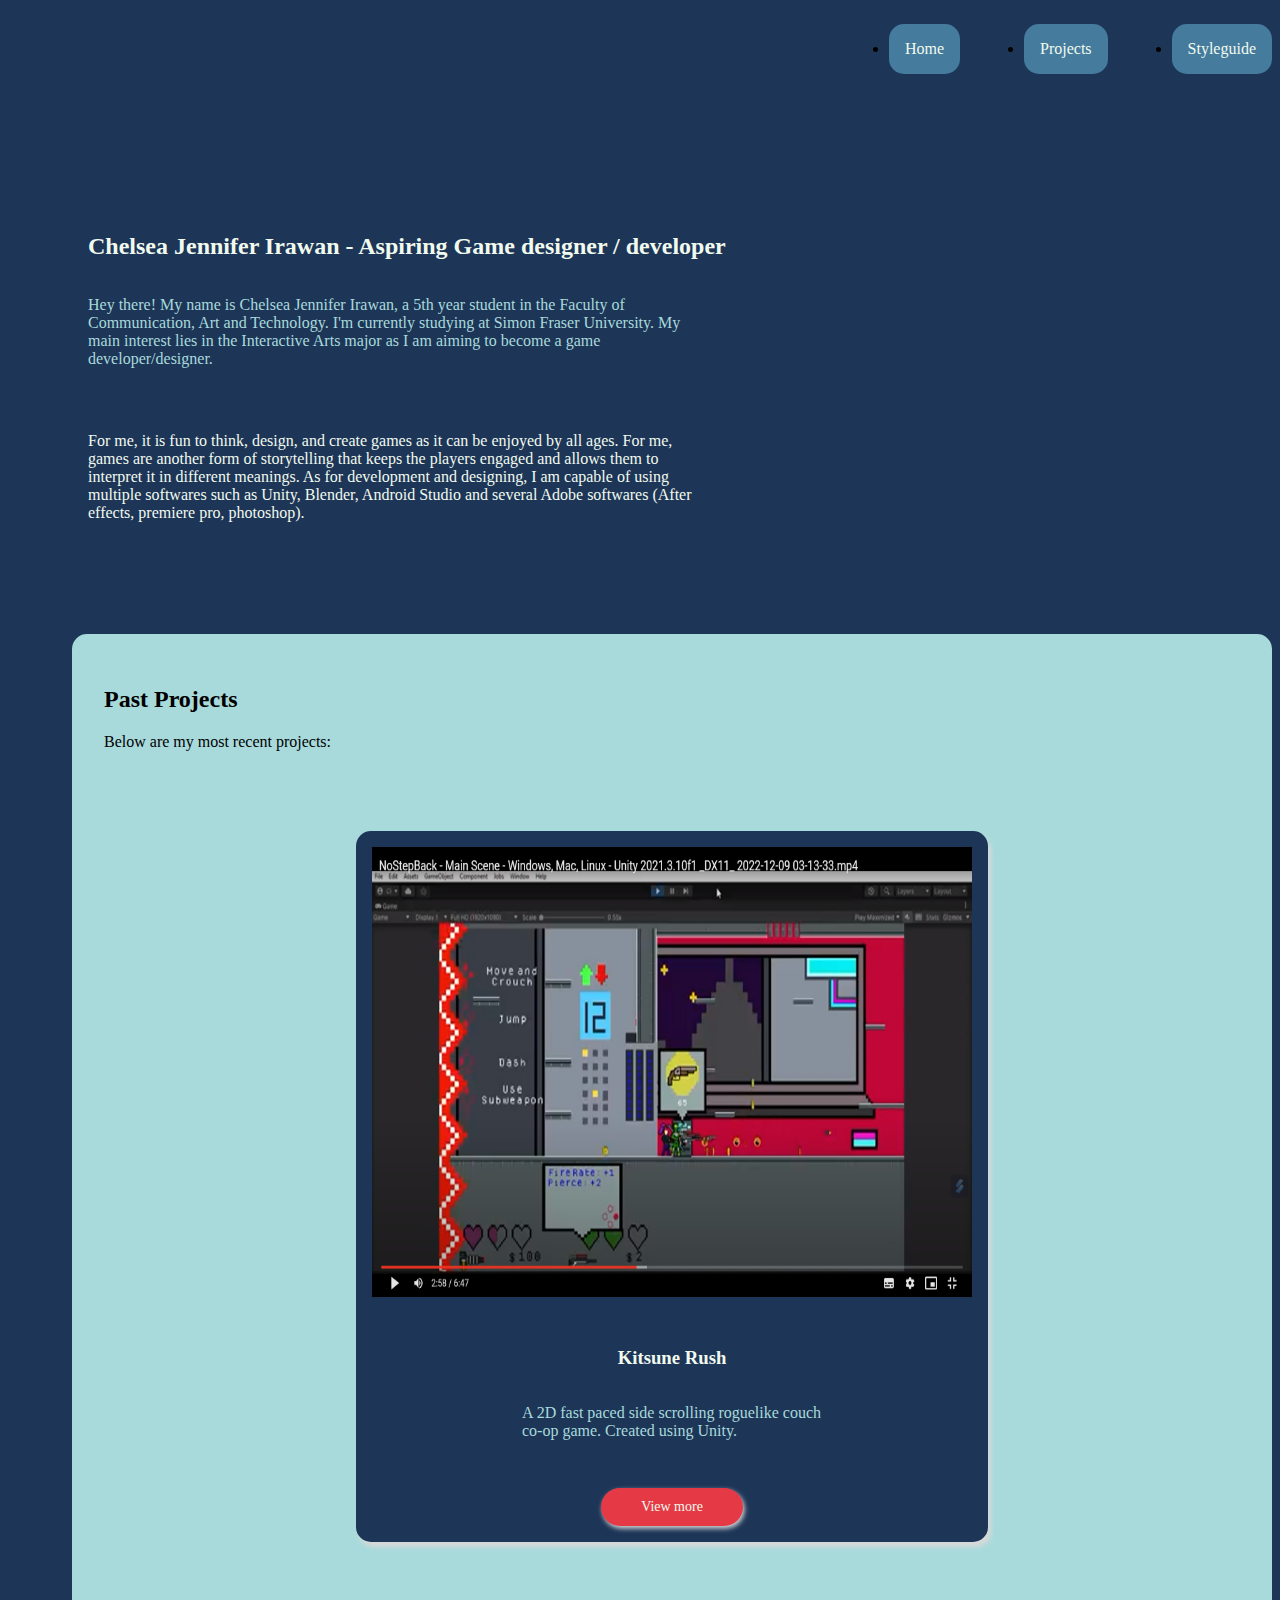
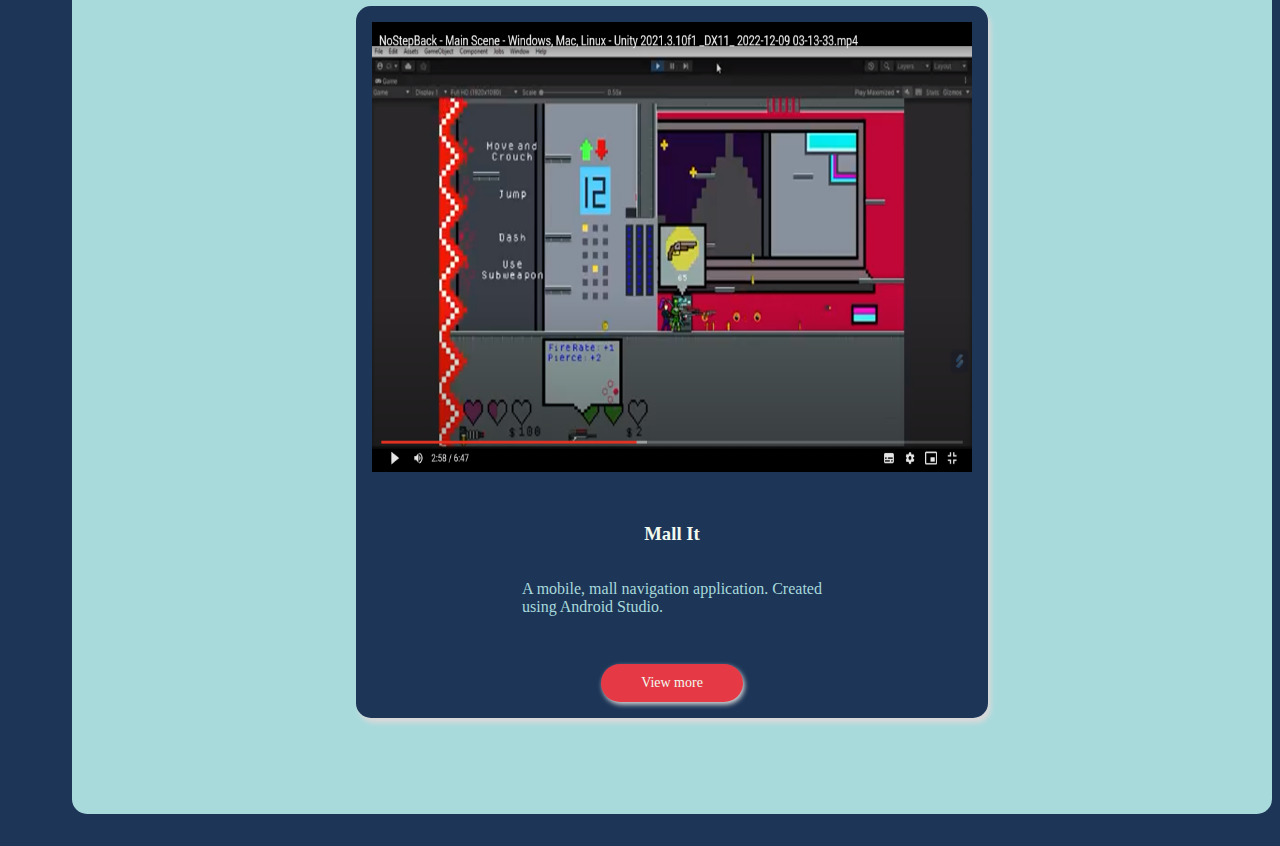
<file: index.html>
<!DOCTYPE html>
<html lang="en">
    <head>
        <meta charset="utf-8">
        <meta name="viewport" content="width=device-width, initial-scale=1">
        <title>Chelsea Jennifer Irawan</title>

        <link href="css/main.css" rel="stylesheet">
    </head>

    <body>
        <header>
            <!-- TODO: Create hamburger side scroll to the left -->
            <!-- TODO: Create a logo? for identity -->
            <!-- TODO: Finish nav when pages are built. -->
            <nav>
                <ul>
                    <li><a href="index.html">Home</a></li>
                    <li><a href="projects.html">Projects</a></li>
                    <li><a href="styleguide.html">Styleguide</a></li>
                </ul>
            </nav>
        </header>

        <div id="main-content-container">
            <h1></h1>
            <section class="element-padded">
                <h2 class="h2-bluetint">Chelsea Jennifer Irawan - Aspiring Game designer / developer</h2>
                <p class ="lightblue-paragraph">Hey there! My name is Chelsea Jennifer Irawan, a 5th year student in the Faculty of Communication, Art and Technology. I'm currently studying at Simon Fraser University. My main interest lies in the Interactive Arts major as I am aiming to become a game developer/designer. </p>
                <p class="h1-white">For me, it is fun to think, design, and create games as it can be enjoyed by all ages. For me, games are another form of storytelling that keeps the players engaged and allows them to interpret it in different meanings. As for development and designing, I am capable of using multiple softwares such as Unity, Blender, Android Studio and several Adobe softwares (After effects, premiere pro, photoshop).</p>
            </section>

            <div class="content-container-light-blue">
                <h2>Past Projects</h2>
                <p>Below are my most recent projects:</p>

                <div class="row-element-container">
                    <div class="thumbnail-container">
                        <img src="img/KitsuneRush_shop.png" alt = "image of a retro video game displaying a shop" width="600" height="450" >
                        <h3 class="h3-bluetint">Kitsune Rush</h3>
                        <p class="lightblue-paragraph">A 2D fast paced side scrolling roguelike couch co-op game. Created using Unity.</p>
                        <a class="btn" href="kitsune_rush.html">View more</a>
                    </div>

                    <div class="thumbnail-container">
                        <img src="img/KitsuneRush_shop.png" alt = "image of a retro video game displaying a shop" width="600" height="450" >
                        <h3 class="h3-bluetint">Mall It</h3>
                        <p class="lightblue-paragraph">A mobile, mall navigation application. Created using Android Studio.</p>
                        <a class="btn" href="mall_it.html">View more</a>
                    </div>
                </div>
            </div>
        </div>
    </body>
</file>
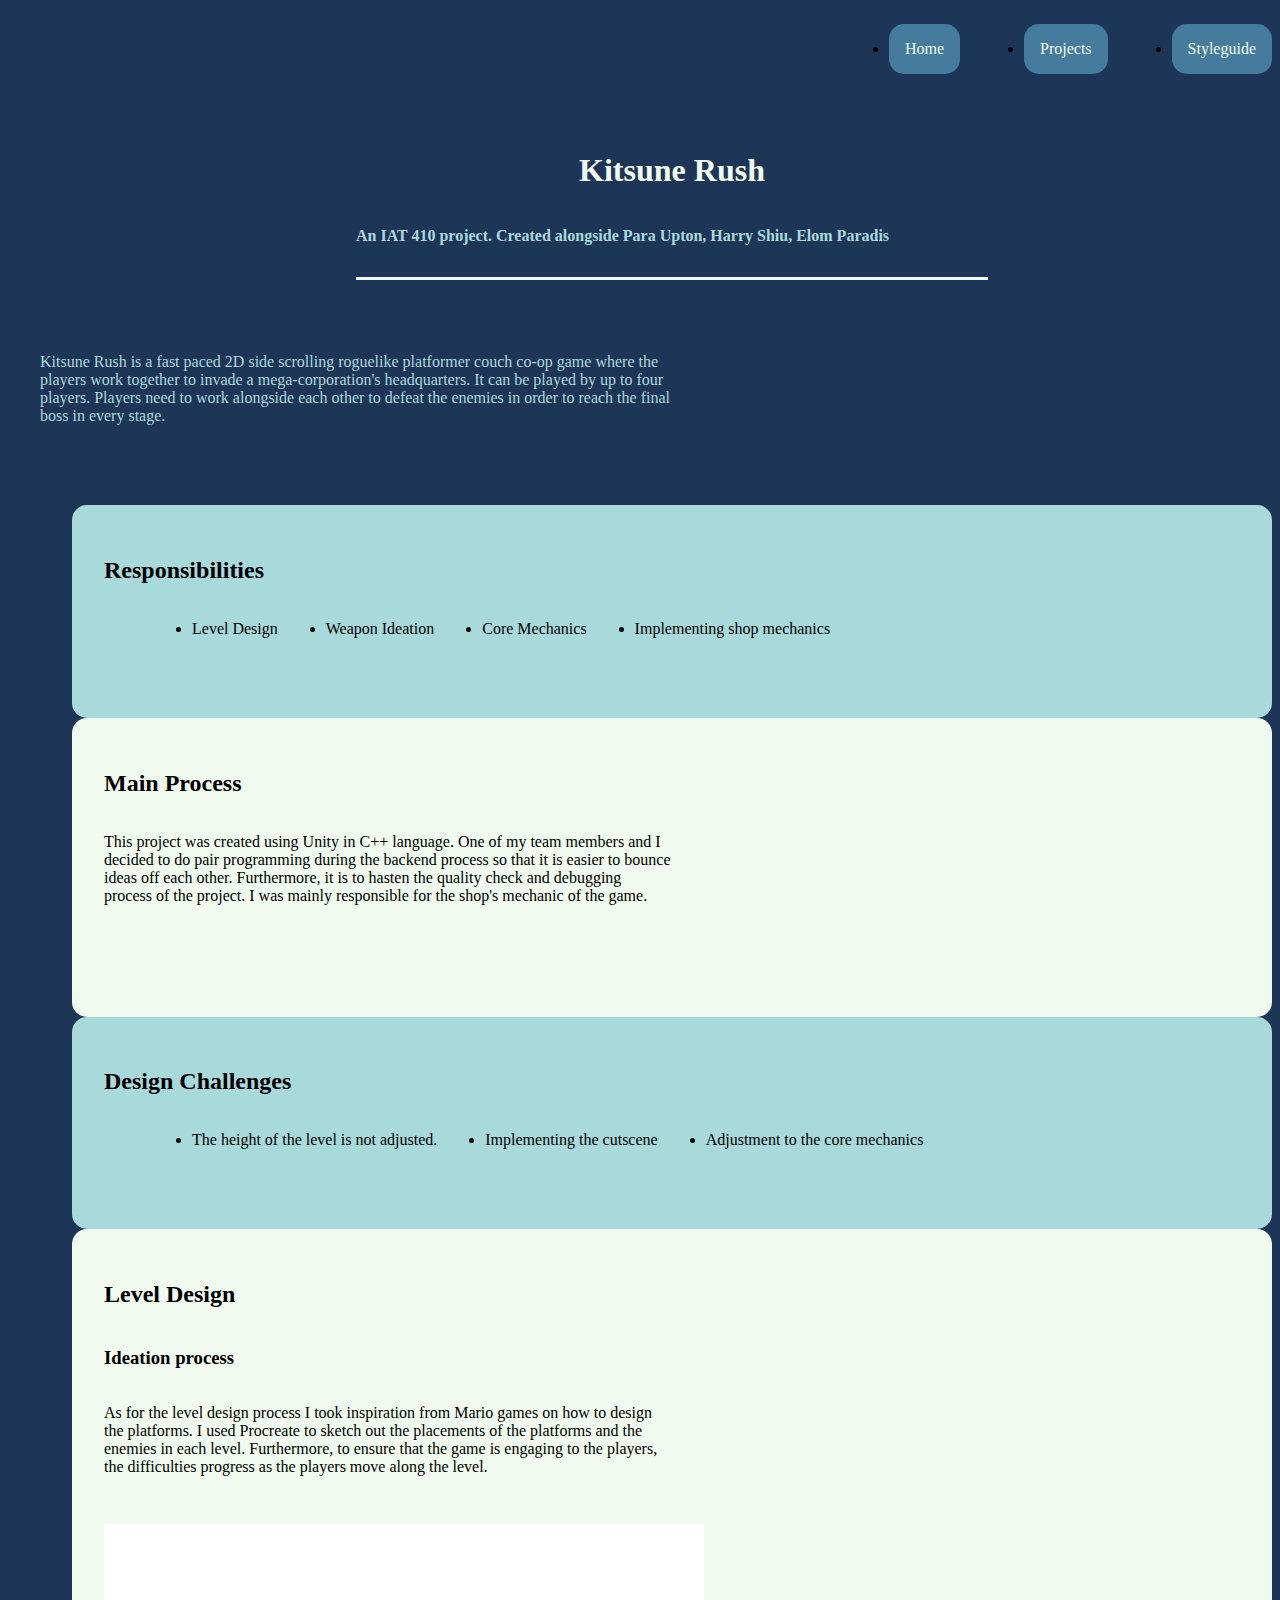
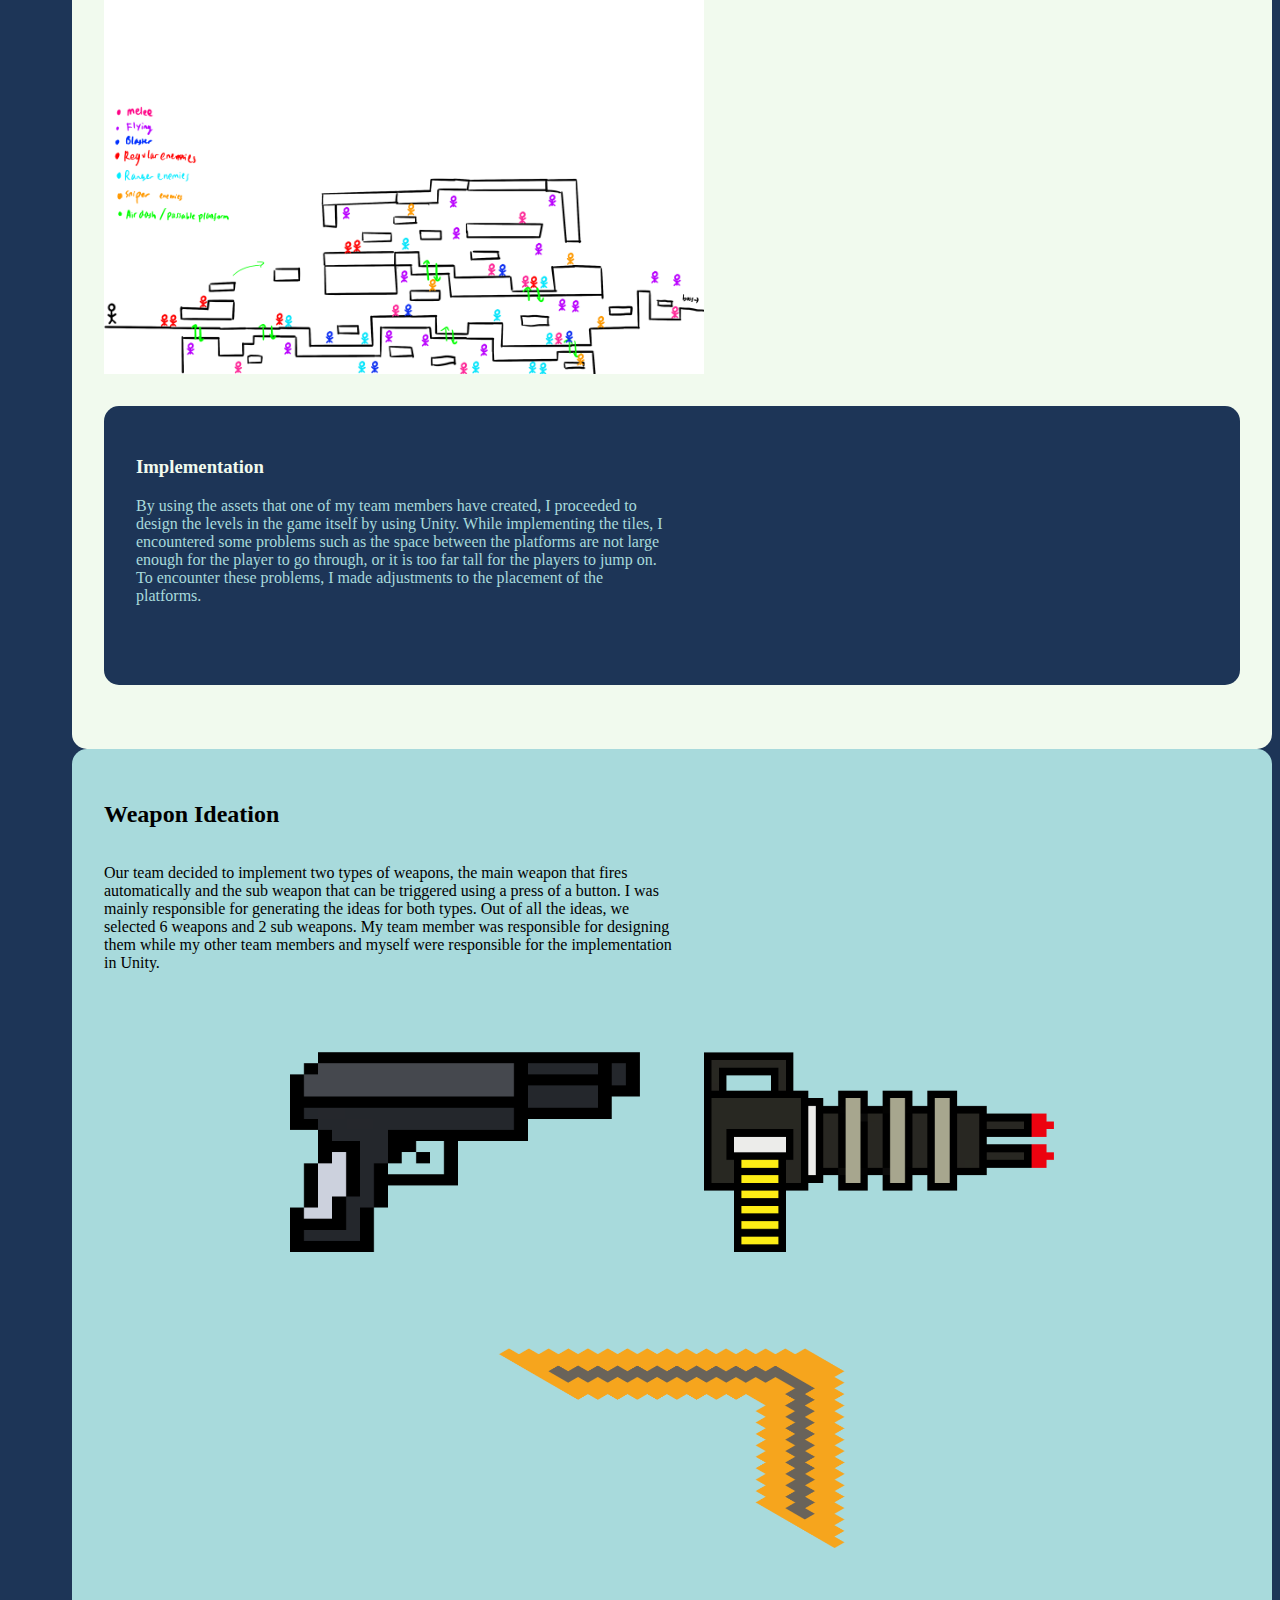
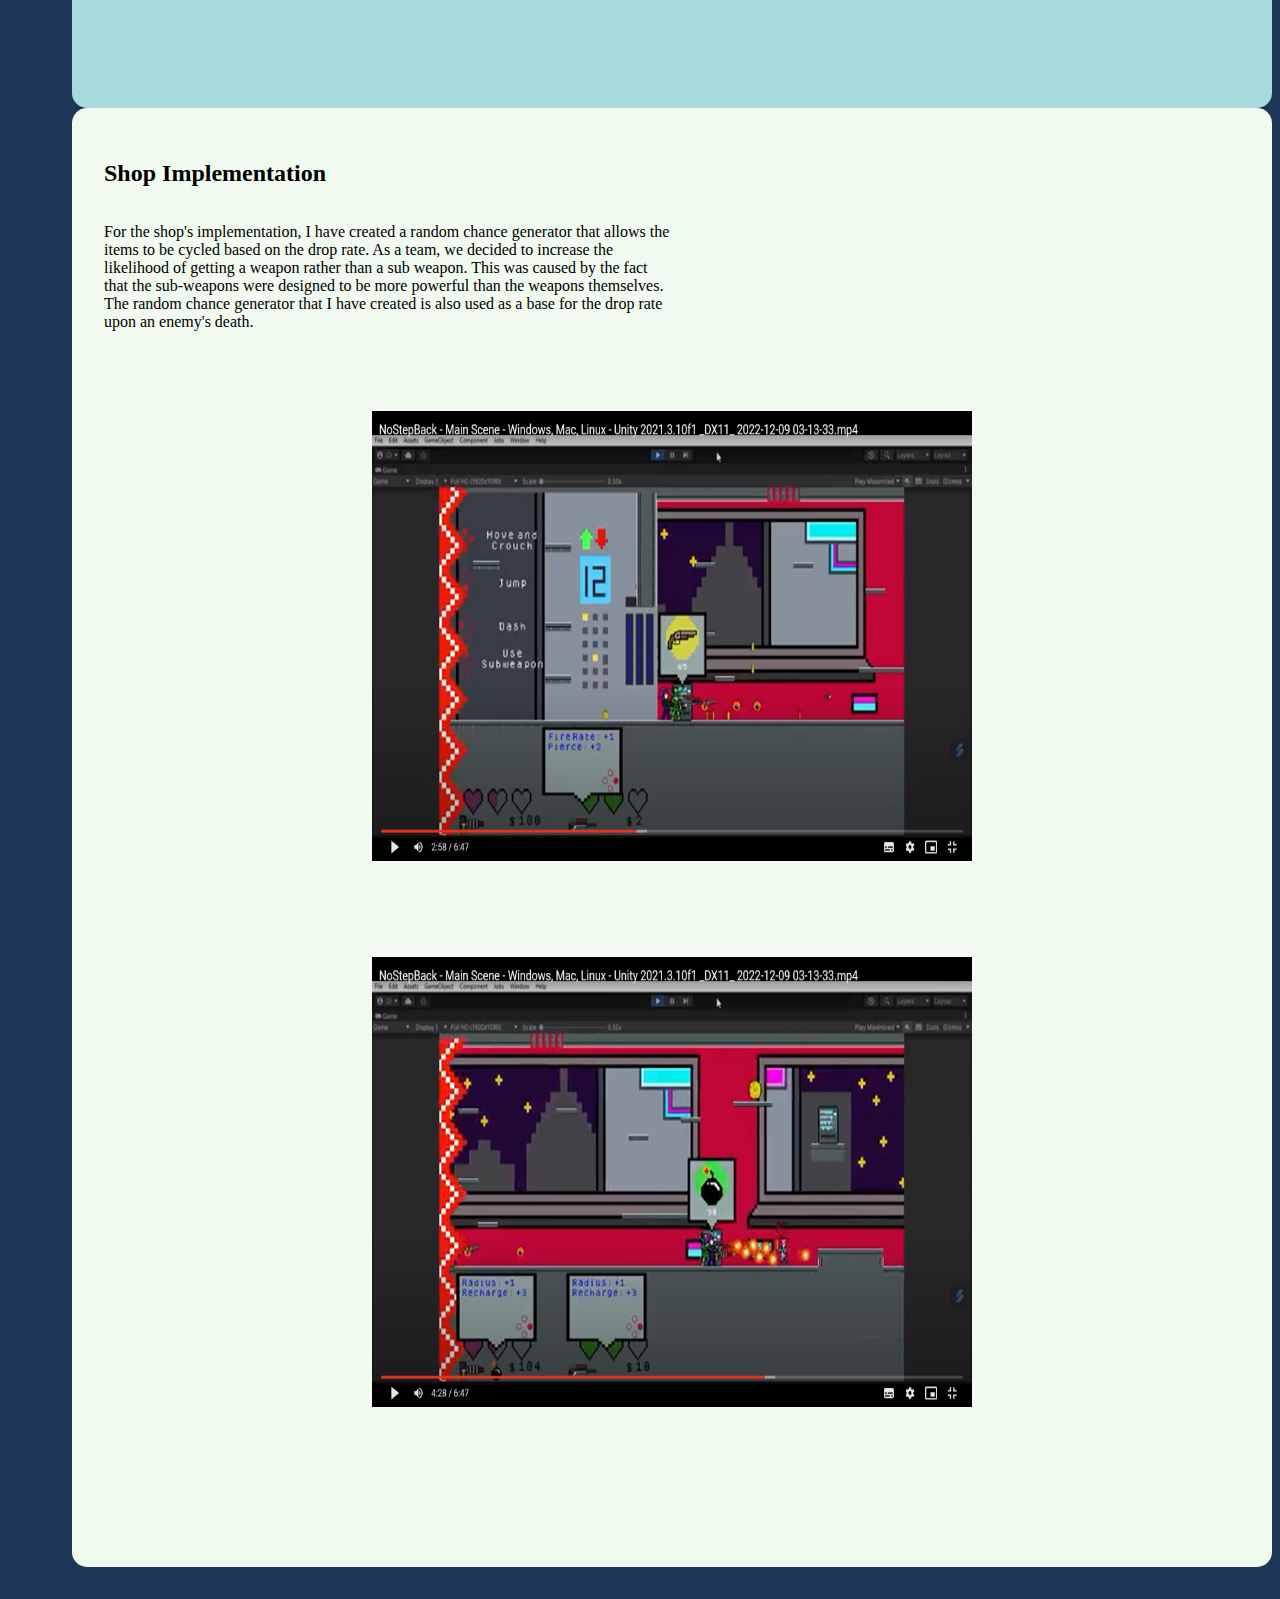
<file: kitsune_rush.html>
<!DOCTYPE html>
<html lang="en">
    <head>
        <meta charset="utf-8">
        <meta name="viewport" content="width=device-width, initial-scale=1">
        <title>Kitsune Rush</title>

        <link href="css/main.css" rel="stylesheet">
    </head>

    <body>
        <header>
            <!-- TODO: Create hamburger side scroll to the left -->
            <!-- TODO: Create a logo? for identity -->
            <!-- TODO: Finish nav when pages are built. -->
            <nav>
                <ul>
                    <li><a href="index.html">Home</a></li>
                    <li><a href="projects.html">Projects</a></li>
                    <li><a href="styleguide.html">Styleguide</a></li>
                </ul>
            </nav>
        </header>

        <div id="main-content-container">
            <div class="center-content">
                <h1 class="h1-white">Kitsune Rush</h1>
                <p class="strong-paragraph"> An IAT 410 project. Created alongside Para Upton, Harry Shiu, Elom Paradis</p>
            </div>

            <section class="element">
                <p class="lightblue-paragraph">Kitsune Rush is a fast paced 2D side scrolling roguelike platformer couch co-op game where the players work together to invade a mega-corporation's headquarters. It can be played by up to four players. Players need to work alongside each other to defeat the enemies in order to reach the final boss in every stage.</p>
            </section>

            <div class="content-container-light-blue">
                <section class="element">
                    <h2>Responsibilities</h2>
                    <div class="responsibilities-container">
                        <ul>
                            <li>Level Design</li>
                            <li>Weapon Ideation</li>
                            <li>Core Mechanics</li>
                            <li>Implementing shop mechanics</li>
                        </ul>
                    </div>
                </section>
            </div>

            <div class="content-container-light-white">
                <section class="element">
                    <h2>Main Process</h2>
                    <p>This project was created using Unity in C++ language. One of my team members and I decided to do pair programming during the backend process so that it is easier to bounce ideas off each other. Furthermore, it is to hasten the quality check and debugging process of the project. I was mainly responsible for the shop's mechanic of the game.</p>
                </section>
            </div>

            <div class="content-container-light-blue">
                <section class="element">
                    <h2>Design Challenges</h2>
                    <div class="responsibilities-container">
                        <ul>
                            <li>The height of the level is not adjusted.</li>
                            <li>Implementing the cutscene</li>
                            <li>Adjustment to the core mechanics</li>
                        </ul>
                    </div>
                </section>
            </div>

            <div class="content-container-light-white">
                <section class="element">
                    <h2>Level Design</h2>

                    <h3>Ideation process</h3>
                    <p>As for the level design process I took inspiration from Mario games on how to design the platforms. I used Procreate to sketch out the placements of the platforms and the enemies in each level. Furthermore, to ensure that the game is engaging to the players, the difficulties progress as the players move along the level.</p>

                    <img src="img/level_design.png" alt = "image of a retro video game" width="600" height="450" >

                    <div class ="content-container-dark">
                        <h3 class="h1-white">Implementation</h3>
                        <p class="lightblue-paragraph">By using the assets that one of my team members have created, I proceeded to design the levels in the game itself by using Unity. While implementing the tiles, I encountered some problems such as the space between the platforms are not large enough for the player to go through, or it is too far tall for the players to jump on. To encounter these problems, I made adjustments to the placement of the platforms.</p>
                    </div>
                </section>
            </div>

            <div class="content-container-light-blue">
                <section class="element">
                    <h2>Weapon Ideation</h2>
                    <p>Our team decided to implement two types of weapons, the main weapon that fires automatically and the sub weapon that can be triggered using a press of a button. I was mainly responsible for generating the ideas for both types. Out of all the ideas, we selected 6 weapons and 2 sub weapons. My team member was responsible for designing them while my other team members and myself were responsible for the implementation in Unity.</p>

                    <div class="row-element-container">
                        <div class="column-element">
                            <img class = "weapon_img" src="img/pistol_v2.png" alt = "image of a hand gun" width="350" height="200" >
                        </div>
                        
                        <div class="column-element">
                            <img class = "weapon_img" src="img/machine_gun.png" alt = "image of a machine gun" width="350" height="200" >
                        </div>

                        <div class="column-element">
                            <img class = "weapon_img" src="img/boomerang_2.png" alt = "image of a machine gun" width="350" height="200" >
                        </div>
                    </div>
                </section>
            </div>

            <div class="content-container-light-white">
                <section class="element">
                    <h2>Shop Implementation</h2>
                    <p>For the shop's implementation, I have created a random chance generator that allows the items to be cycled based on the drop rate. As a team, we decided to increase the likelihood of getting a weapon rather than a sub weapon. This was caused by the fact that the sub-weapons were designed to be more powerful than the weapons themselves. The random chance generator that I have created is also used as a base for the drop rate upon an enemy's death.</p>

                    <div class="row-element-container">
                        <div class="column-element">
                            <img src="img/KitsuneRush_shop.png" alt = "image of a retro video game" width="600" height="450" >
                        </div>
                        
                        <div class="column-element">
                            <img src="img/KitsuneRush_drop.png" alt = "image of a retro video game" width="600" height="450" >
                        </div>
                    </div>
                </section>
            </div>
        </div>
    </body>
</file>
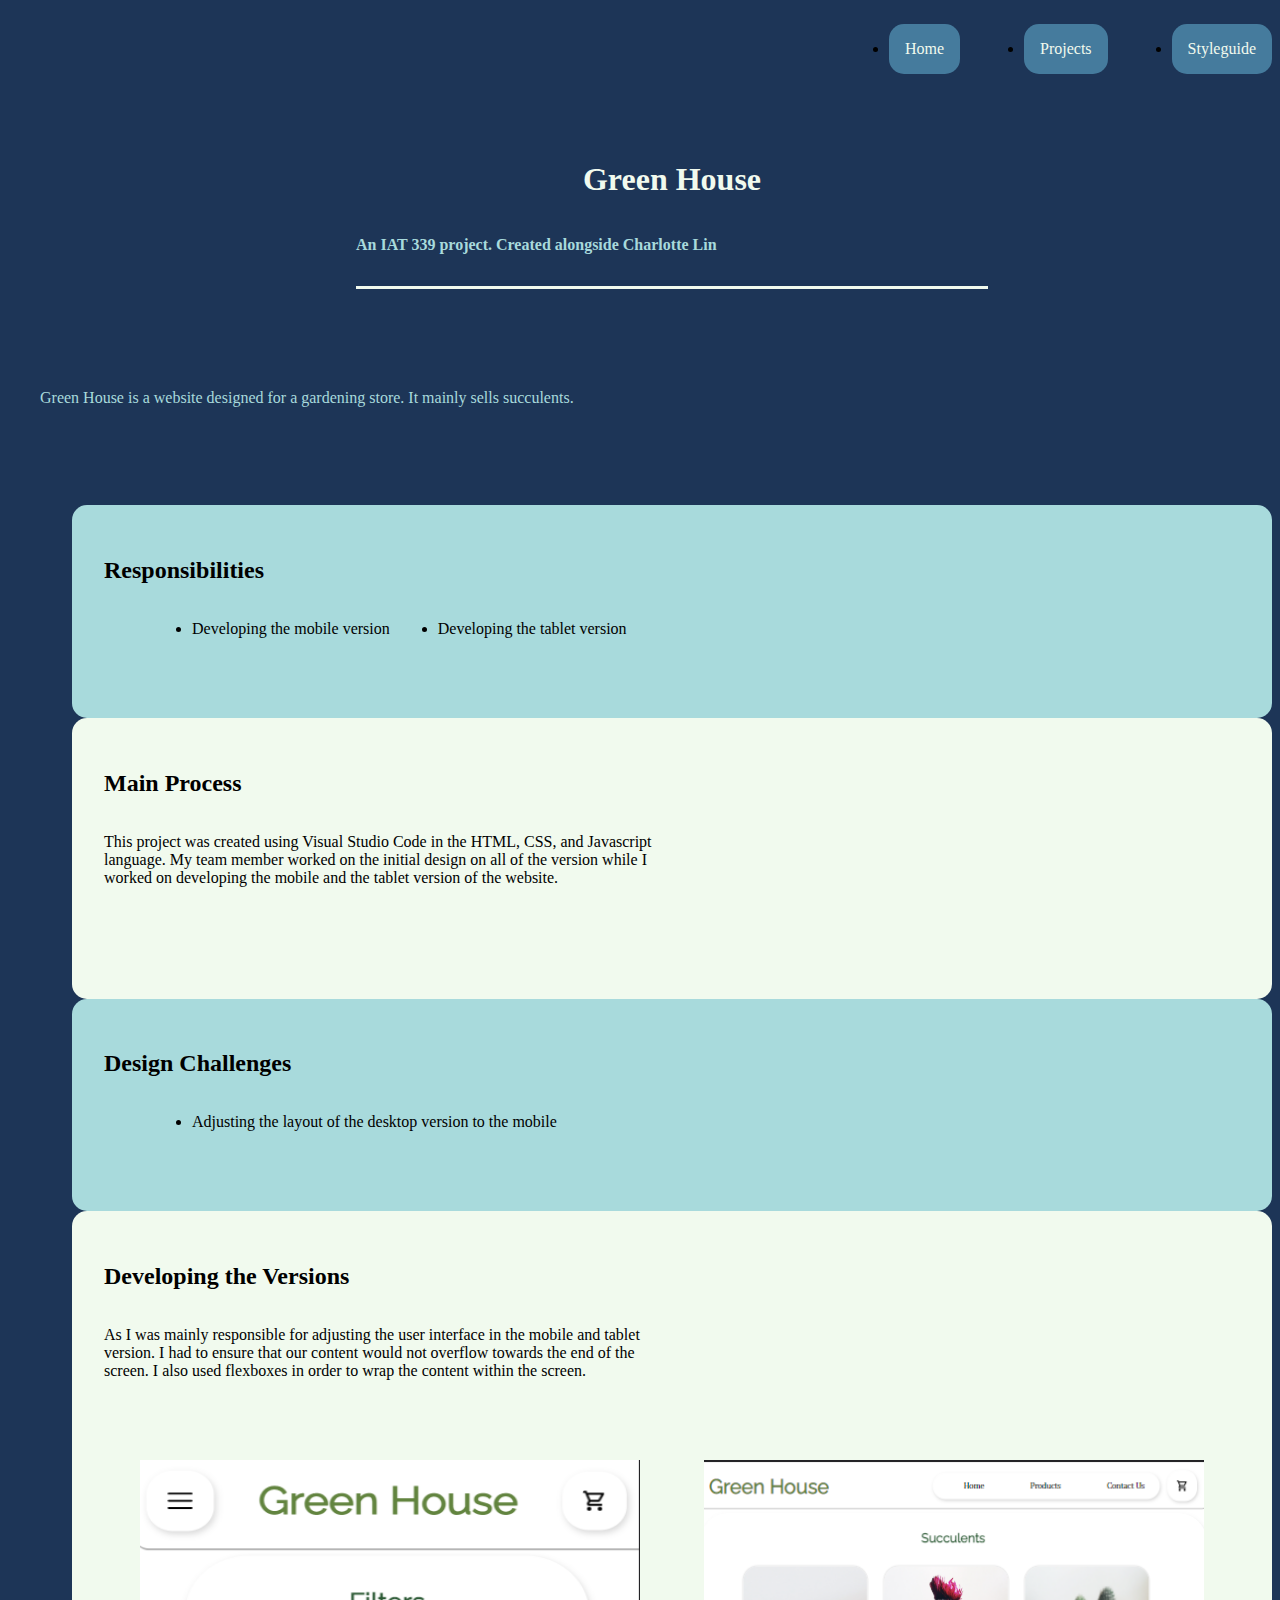
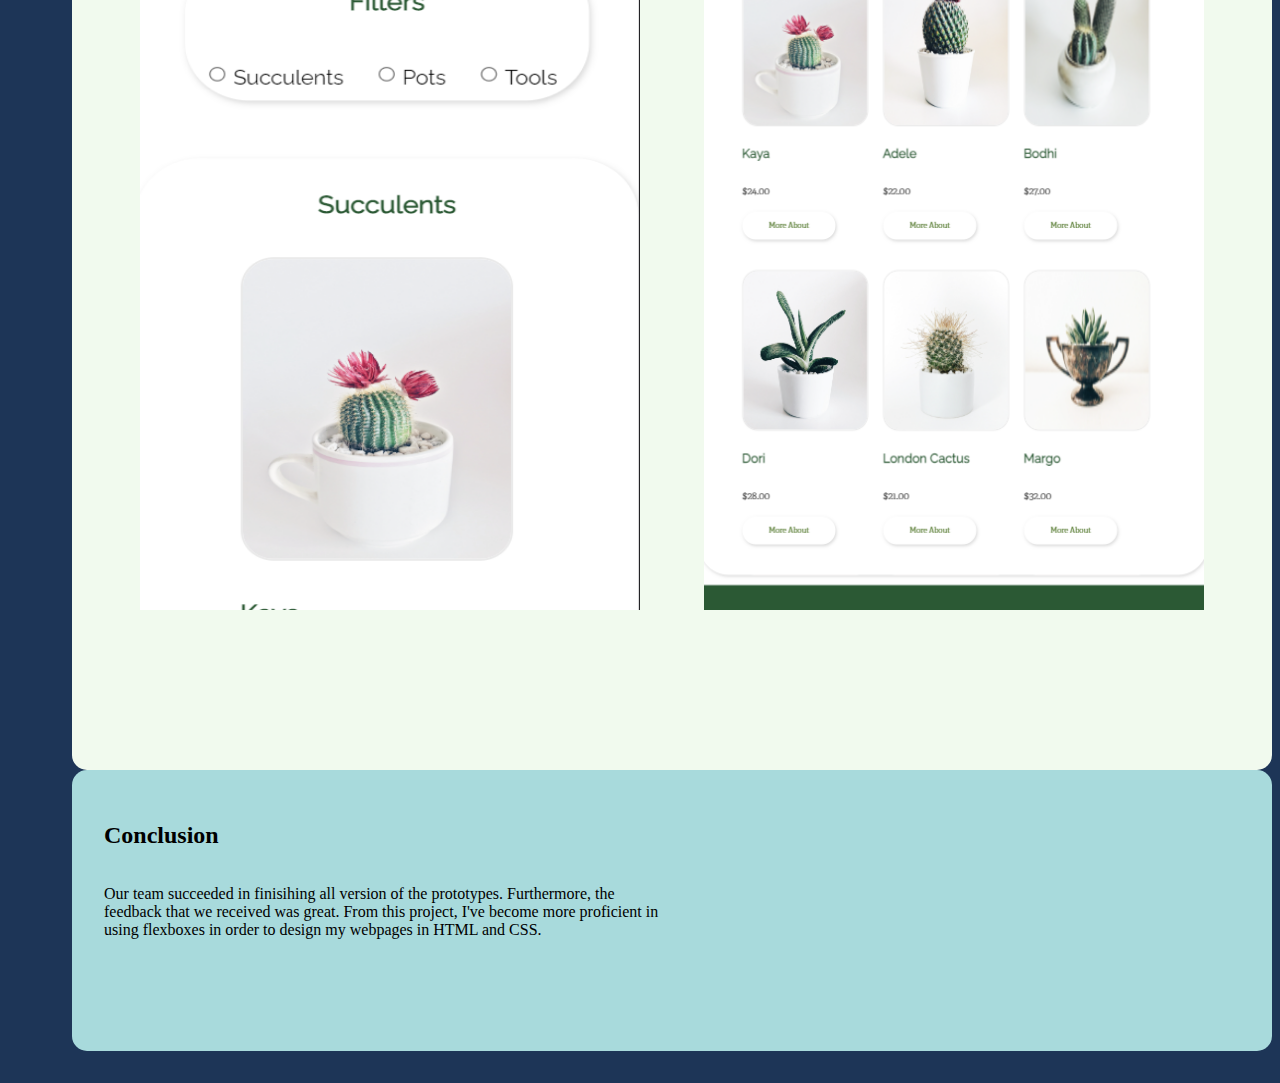
<file: mall_it.html>
<!DOCTYPE html>
<html lang="en">
    <head>
        <meta charset="utf-8">
        <meta name="viewport" content="width=device-width, initial-scale=1">
        <title>Kitsune Rush</title>

        <link href="css/main.css" rel="stylesheet">
    </head>

    <body>
        <header>
            <!-- TODO: Create hamburger side scroll to the left -->
            <!-- TODO: Create a logo? for identity -->
            <!-- TODO: Finish nav when pages are built. -->
            <nav>
                <ul>
                    <li><a href="index.html">Home</a></li>
                    <li><a href="projects.html">Projects</a></li>
                    <li><a href="styleguide.html">Styleguide</a></li>
                </ul>
            </nav>
        </header>

        <div id="main-content-container">
            <div class="center-content">
                <h1 class="h1-white">Green House</h1>
                <p class="strong-paragraph"> An IAT 339 project. Created alongside Charlotte Lin</p>
            </div>

            <section class="element">
                <p class="lightblue-paragraph">Green House is a website designed for a gardening store. It mainly sells succulents.</p>
            </section>

            <div class="content-container-light-blue">
                <section class="element">
                    <h2>Responsibilities</h2>
                    <div class="responsibilities-container">
                        <ul>
                            <li>Developing the mobile version</li>
                            <li>Developing the tablet version</li>
                        </ul>
                    </div>
                </section>
            </div>

            <div class="content-container-light-white">
                <section class="element">
                    <h2>Main Process</h2>
                    <p>This project was created using Visual Studio Code in the HTML, CSS, and Javascript language. My team member worked on the initial design on all of the version while I worked on developing the mobile and the tablet version of the website.</p>
                </section>
            </div>

            <div class="content-container-light-blue">
                <section class="element">
                    <h2>Design Challenges</h2>
                    <div class="responsibilities-container">
                        <ul>
                            <li>Adjusting the layout of the desktop version to the mobile</li>
                        </ul>
                    </div>
                </section>
            </div>

            <div class="content-container-light-white">
                <section class="element">
                    <h2>Developing the Versions</h2>
                    <p>As I was mainly responsible for adjusting the user interface in the mobile and tablet version. I had to ensure that our content would not overflow towards the end of the screen. I also used flexboxes in order to wrap the content within the screen.</p>

                    <div class="row-element-container">
                        <div class="column-element">
                            <img src="img/mobile.png" alt = "A screenshot of the website mobile version" width="500" height="750" >
                        </div>
                        
                        <div class="column-element">
                            <img src="img/tablet.png" alt = "A screenshot of the website tablet version" width="500" height="750" >
                        </div>
                    </div>
                </section>
            </div>

            <div class="content-container-light-blue">
                <section class="element">
                    <h2>Conclusion</h2>
                    <p>Our team succeeded in finisihing all version of the prototypes. Furthermore, the feedback that we received was great. From this project, I've become more proficient in using flexboxes in order to design my webpages in HTML and CSS.</p>
                    
                </section>
            </div>
        </div>

    </body>
</file>
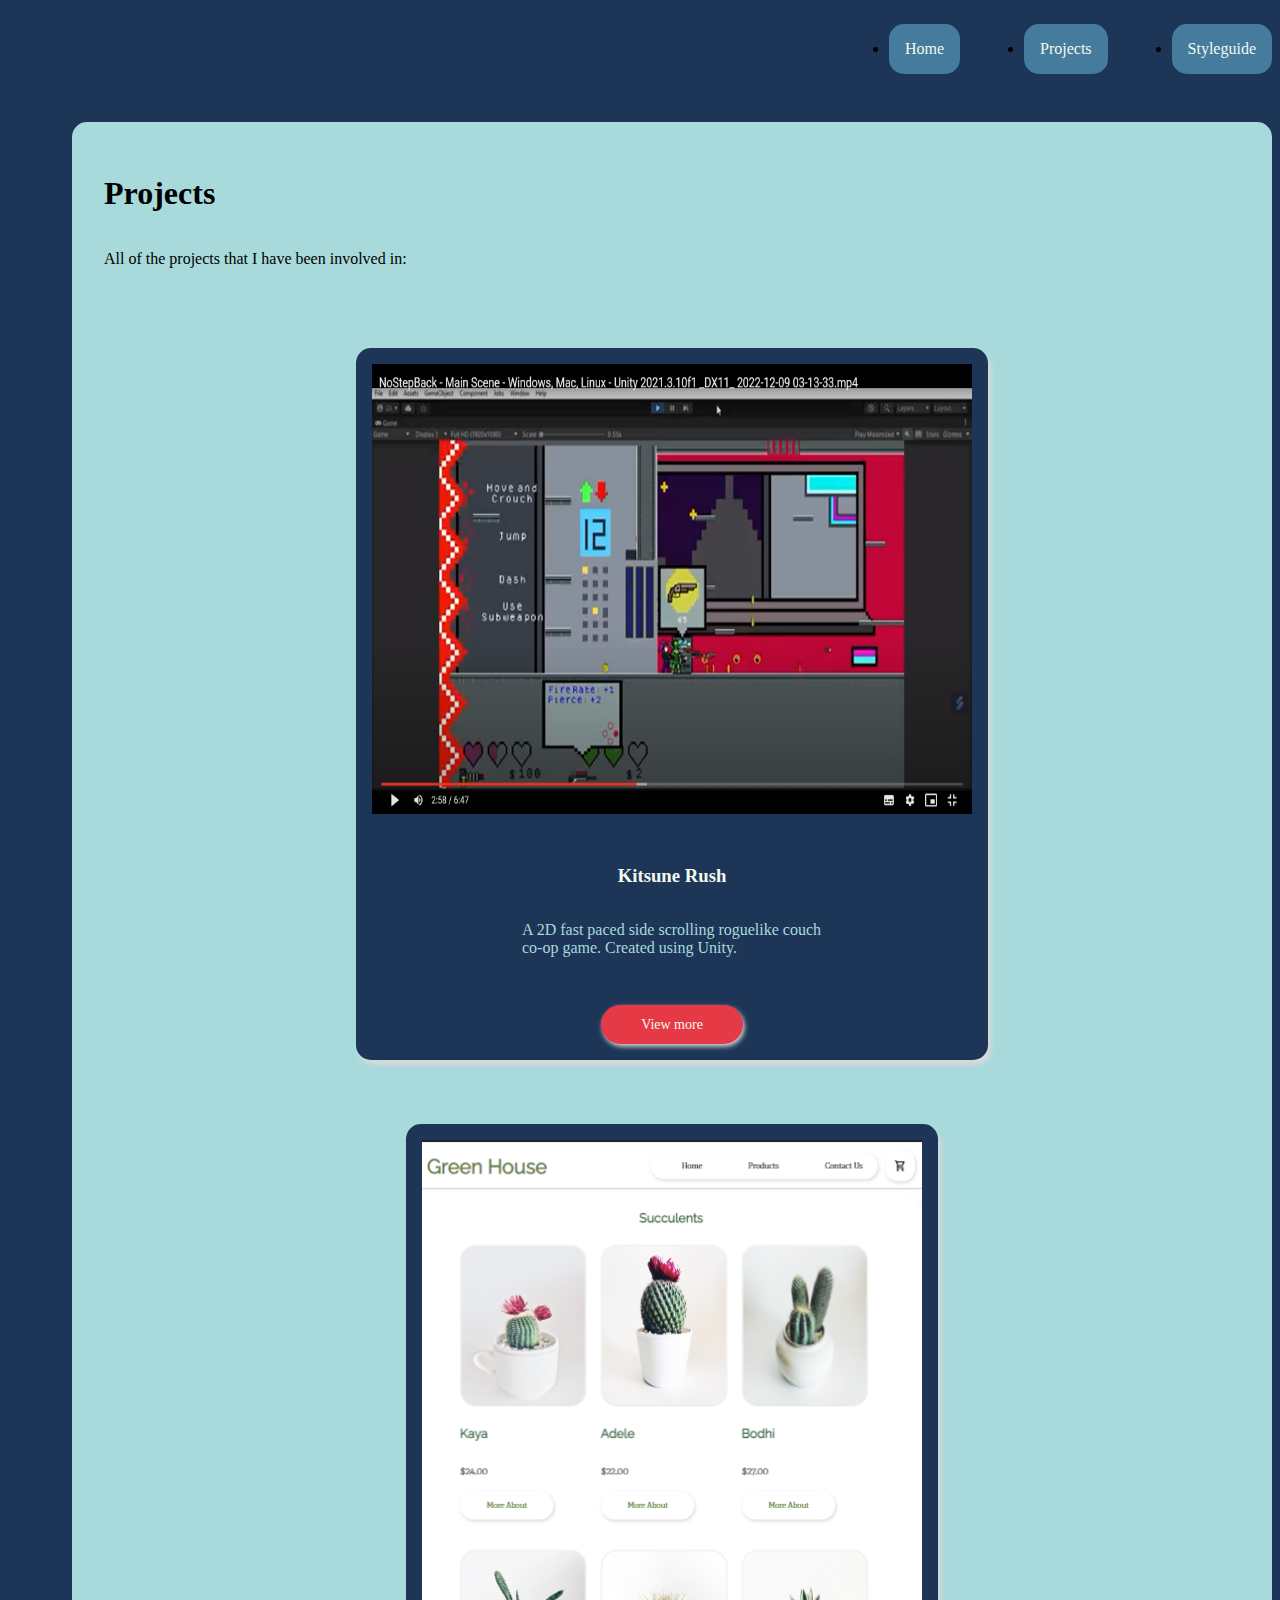
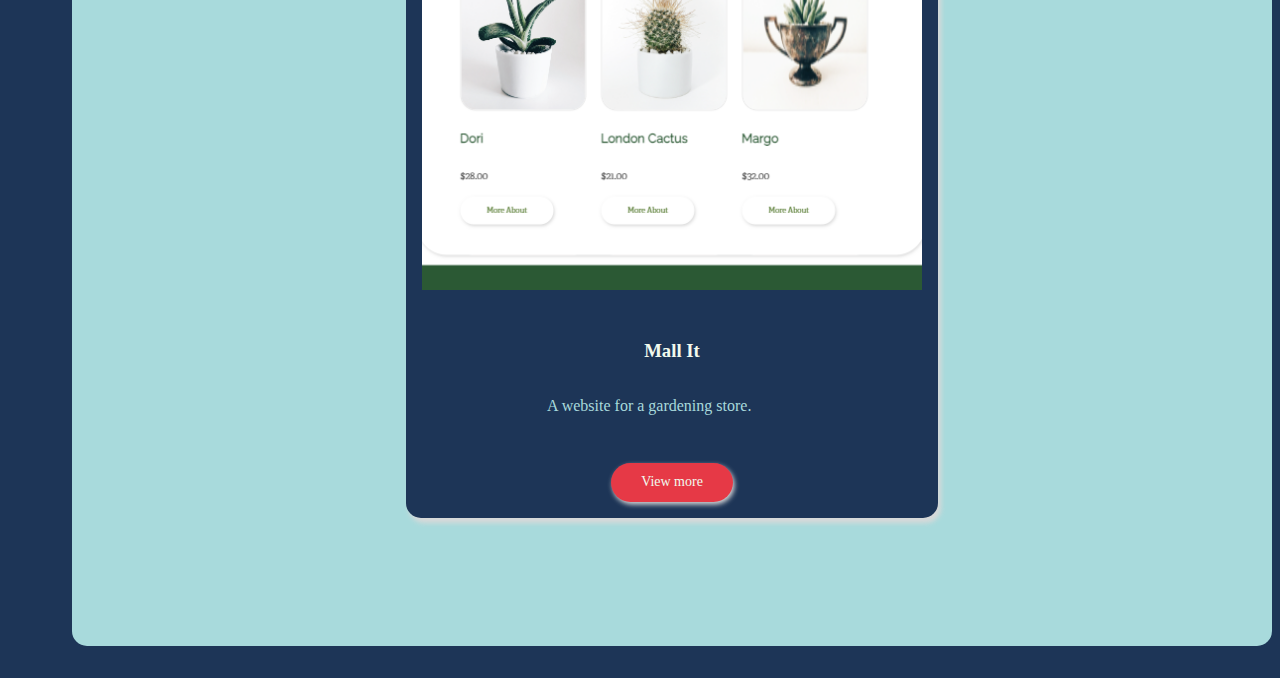
<file: projects.html>
<!DOCTYPE html>
<html lang="en">
    <head>
        <meta charset="utf-8">
        <meta name="viewport" content="width=device-width, initial-scale=1">
        <title>Projects - Chelsea Jennifer irawan</title>

        <link href="css/main.css" rel="stylesheet">
    </head>

    <body>
        <header>
            <!-- TODO: Create hamburger side scroll to the left -->
            <!-- TODO: Create a logo? for identity -->
            <!-- TODO: Finish nav when pages are built. -->
            <nav>
                <ul>
                    <li><a href="index.html">Home</a></li>
                    <li><a href="projects.html">Projects</a></li>
                    <li><a href="styleguide.html">Styleguide</a></li>
                </ul>
            </nav>
        </header>
        
        <div id="main-content-container">
            <div class="content-container-light-blue">
                <section class="element">
                    <h1>Projects</h1>
                    <p>All of the projects that I have been involved in:</p>

                    <div class="row-element-container">
                        <div class="thumbnail-container">
                            <img src="img/KitsuneRush_shop.png" alt = "image of a retro video game displaying a shop" width="600" height="450" >
                            <h3 class="h3-bluetint">Kitsune Rush</h3>
                            <p class="lightblue-paragraph">A 2D fast paced side scrolling roguelike couch co-op game. Created using Unity.</p>
                            <a class="btn" href="kitsune_rush.html">View more</a>
                        </div>

                        <div class="thumbnail-container">
                            <img src="img/tablet.png" alt = "A screenshot of the website tablet version" width="500" height="750" >
                            <h3 class="h3-bluetint">Mall It</h3>
                            <p class="lightblue-paragraph">A website for a gardening store.</p>
                            <a class="btn" href="mall_it.html">View more</a>
                        </div>
                    </div>
                </section>
            </div>
        </div>
    </body>
</file>
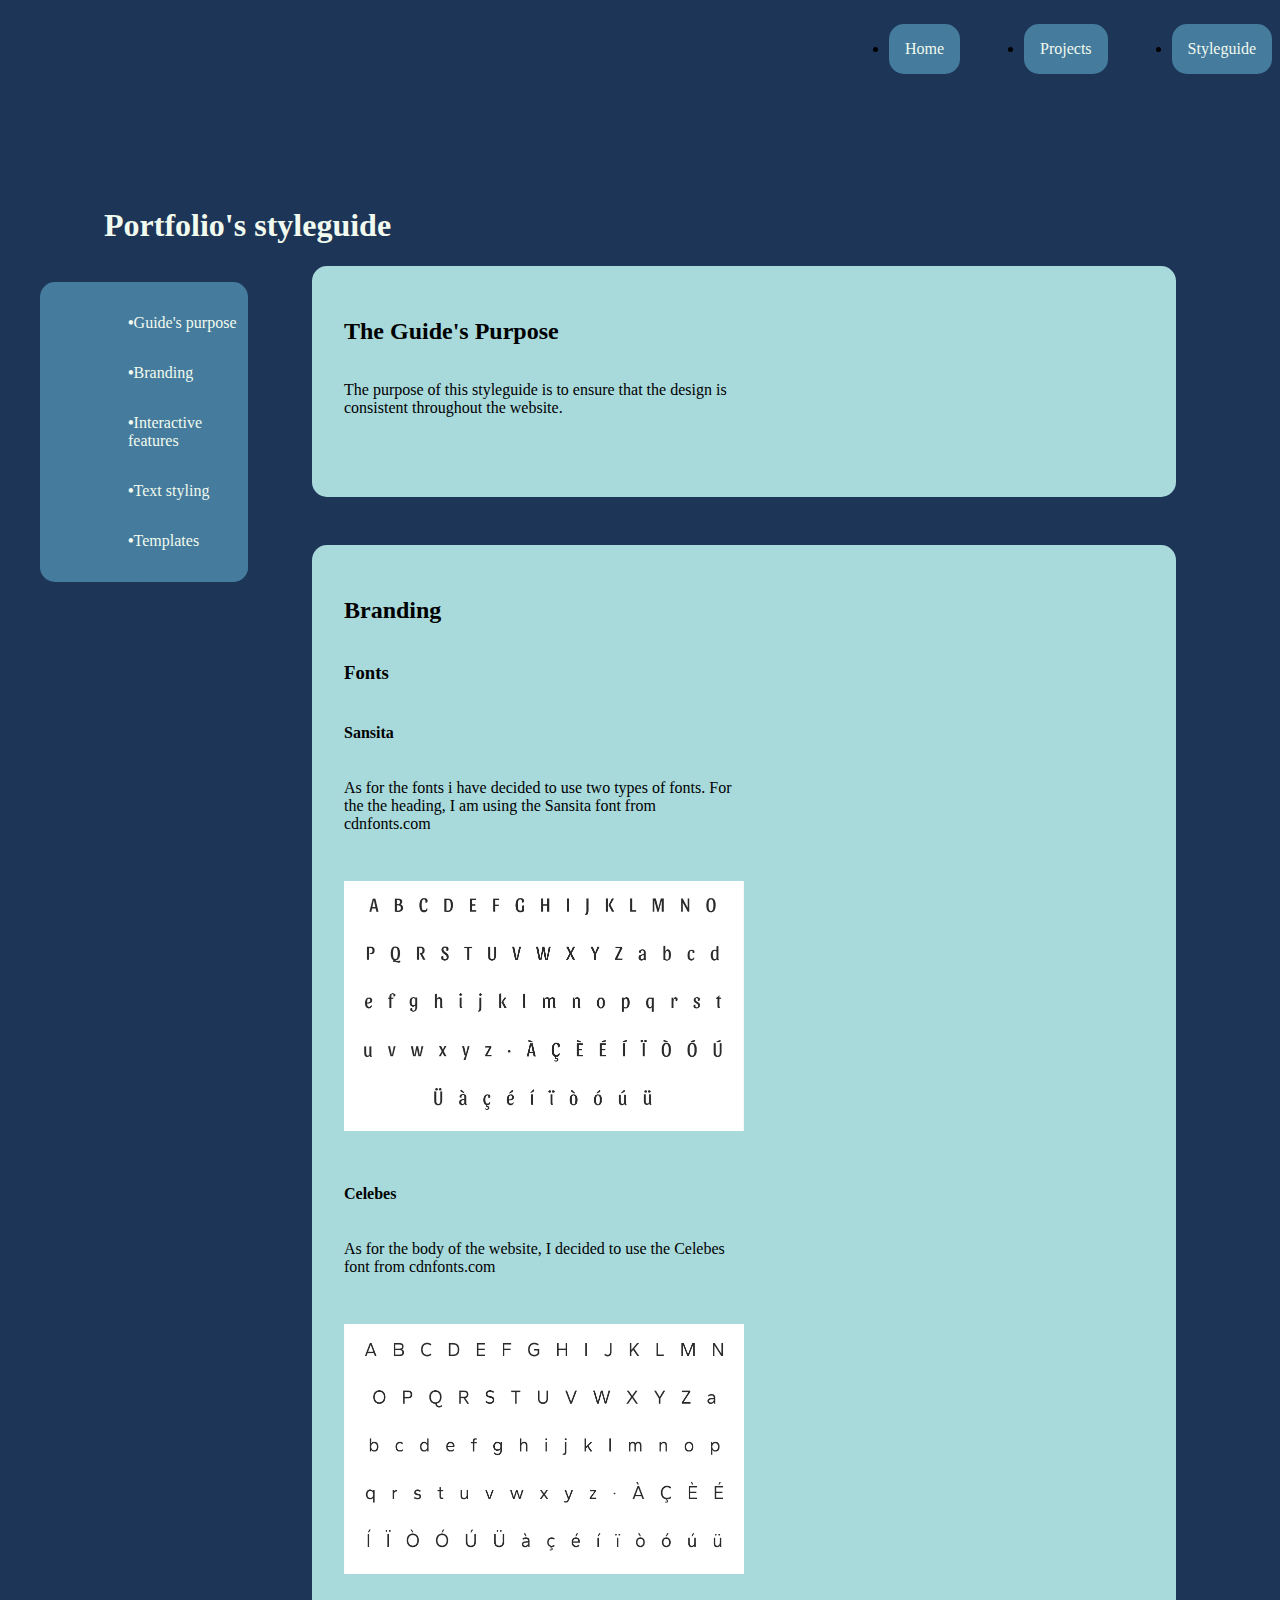
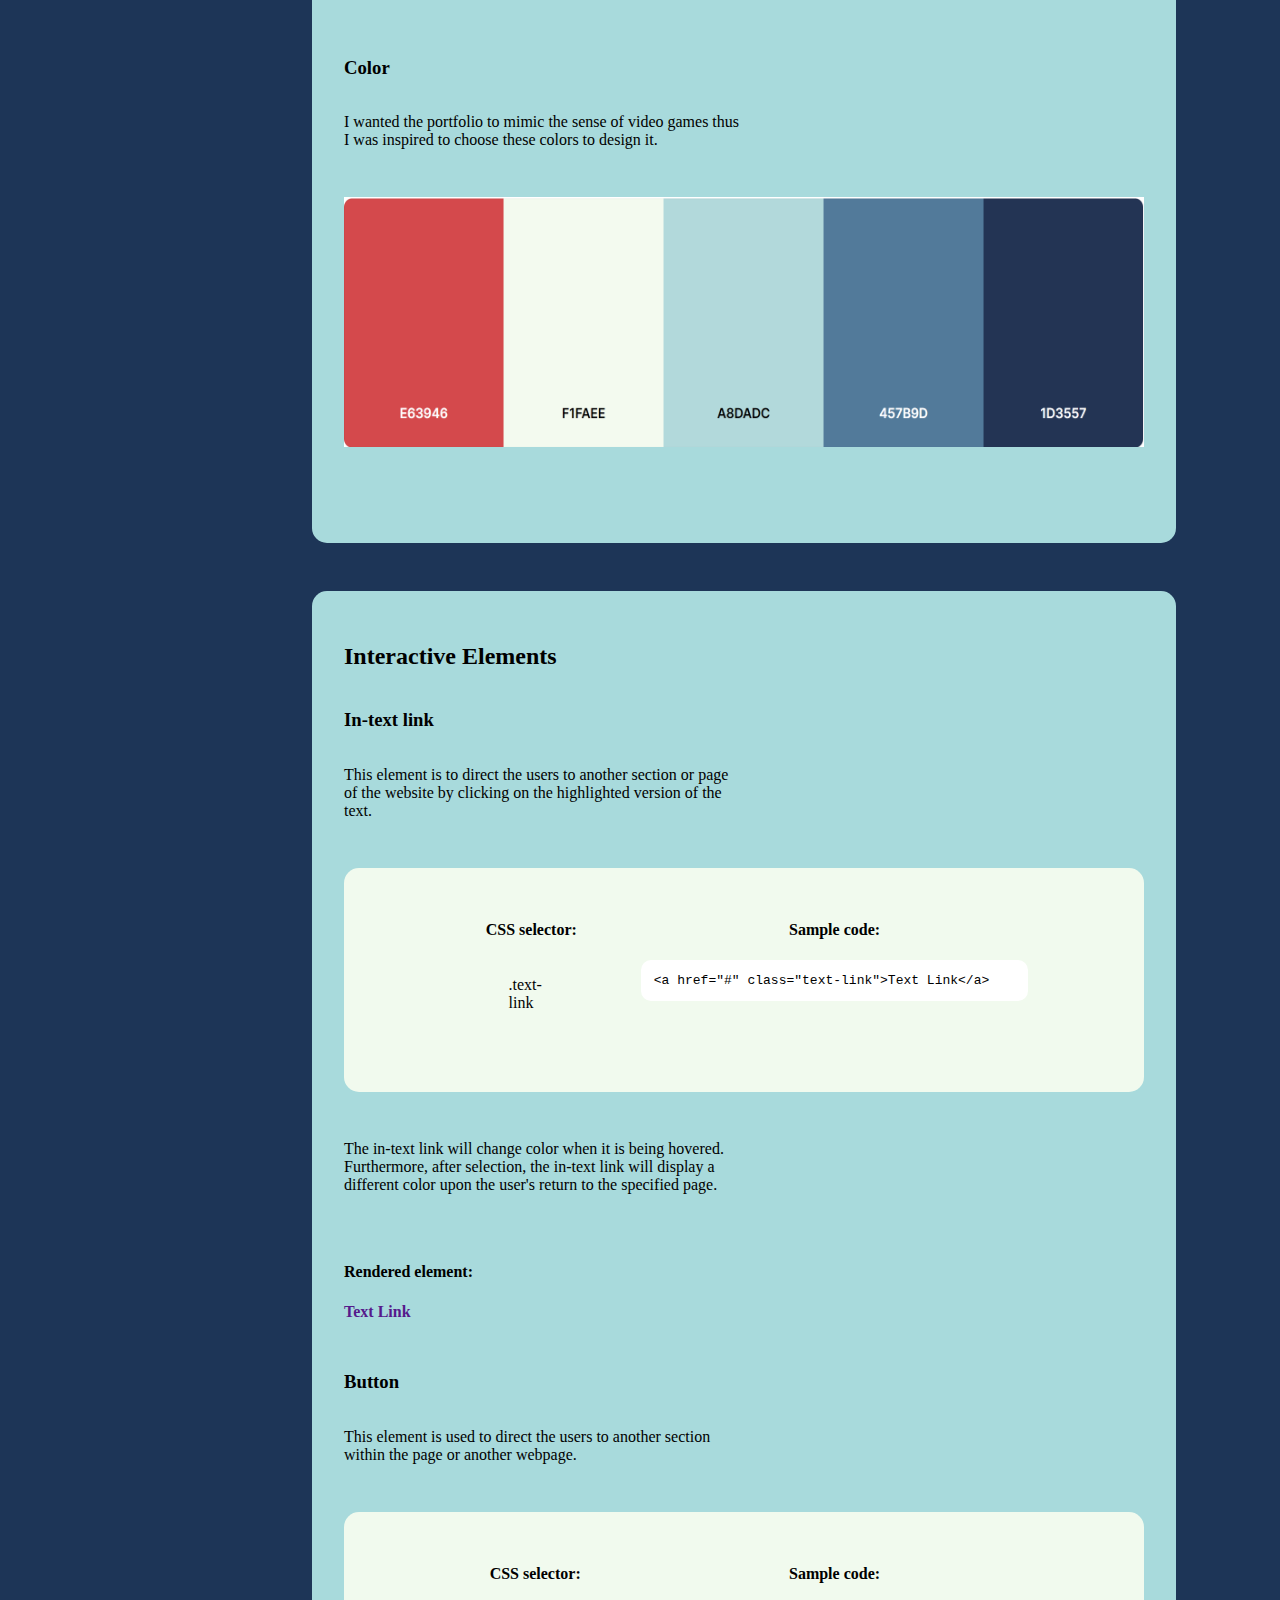
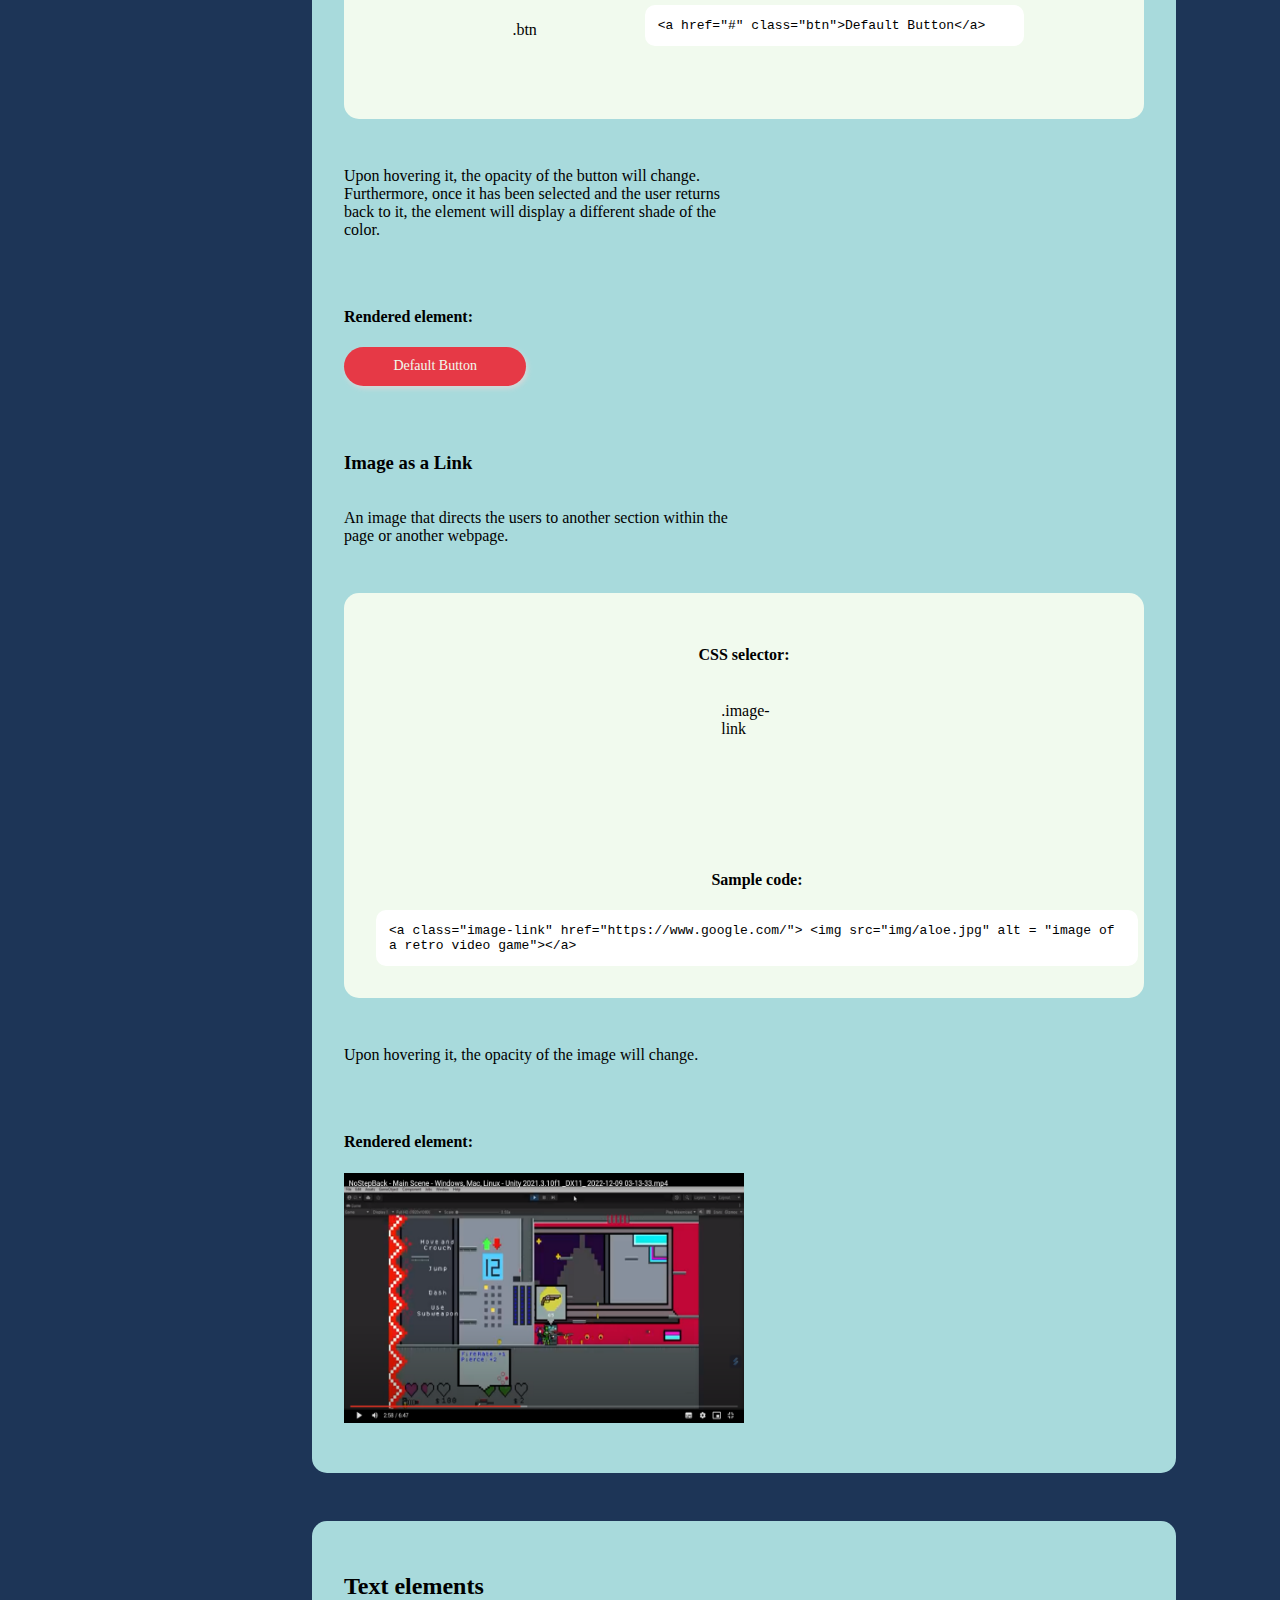
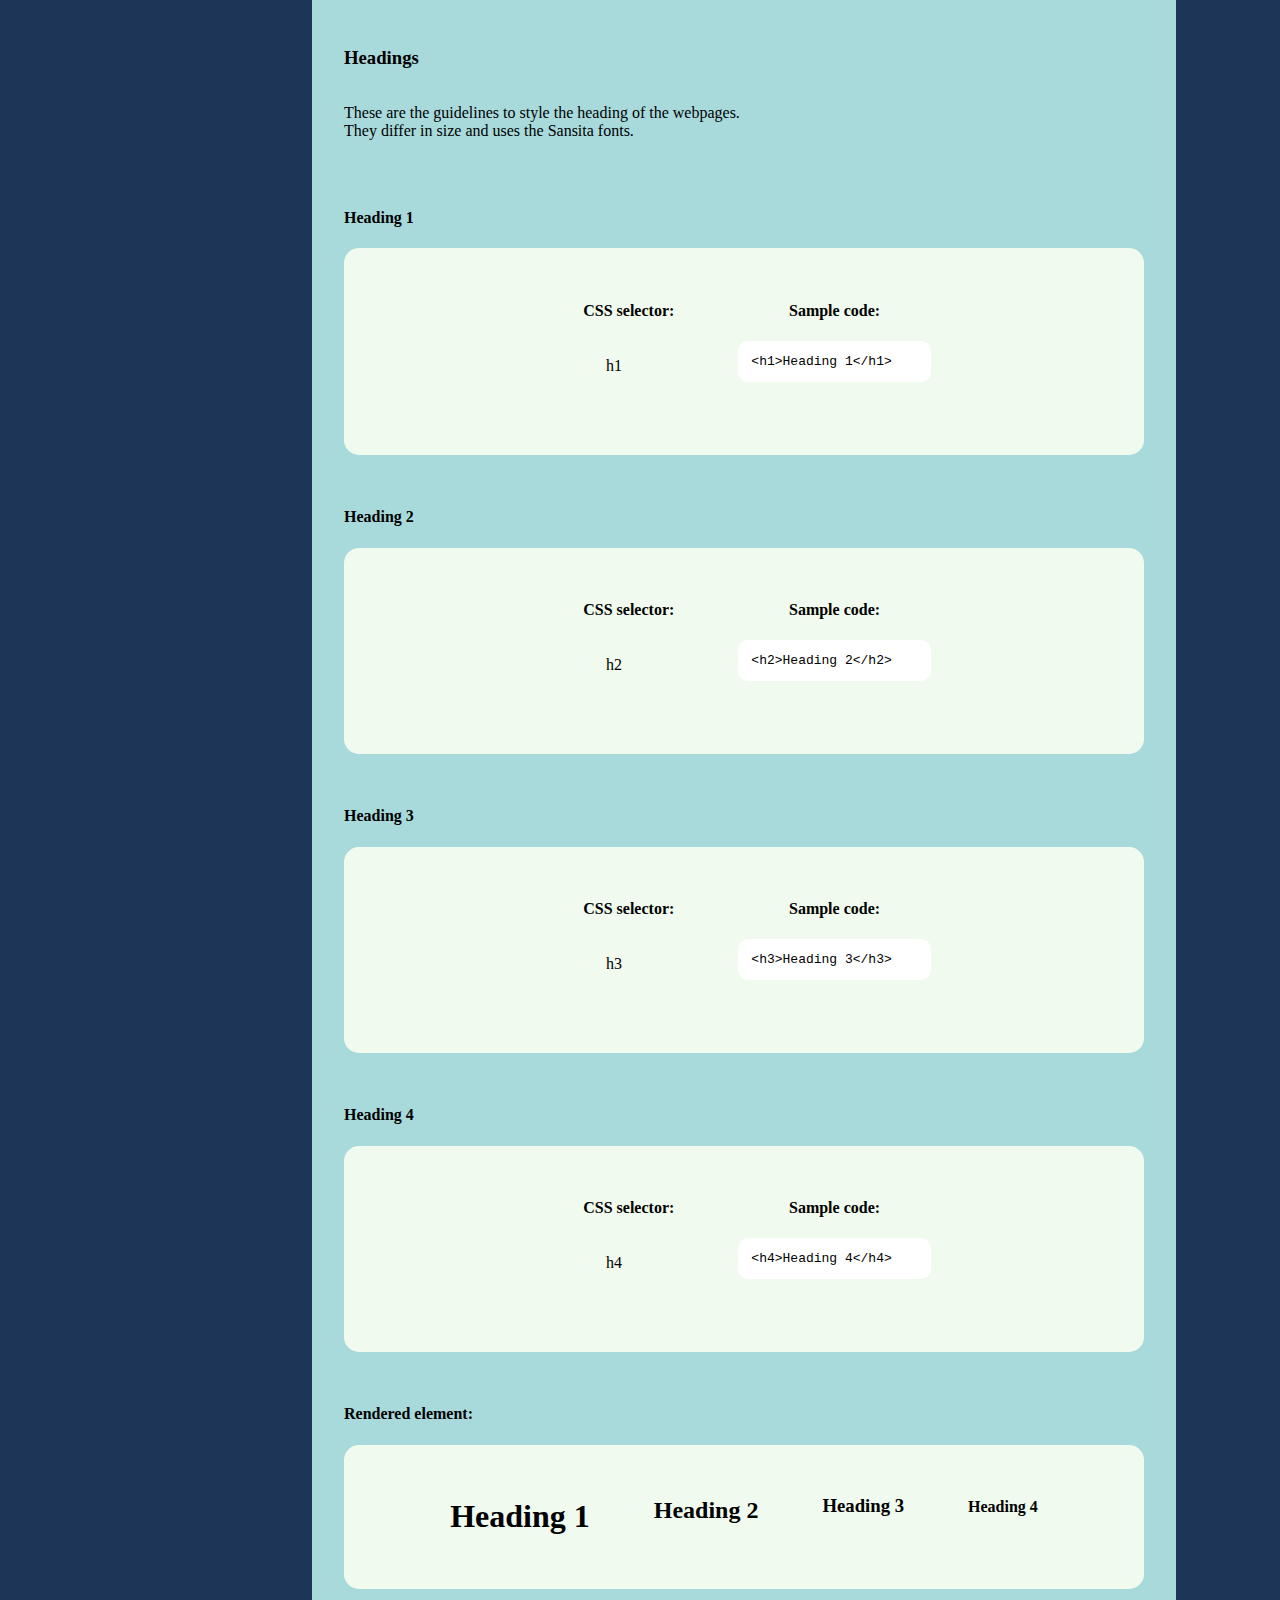
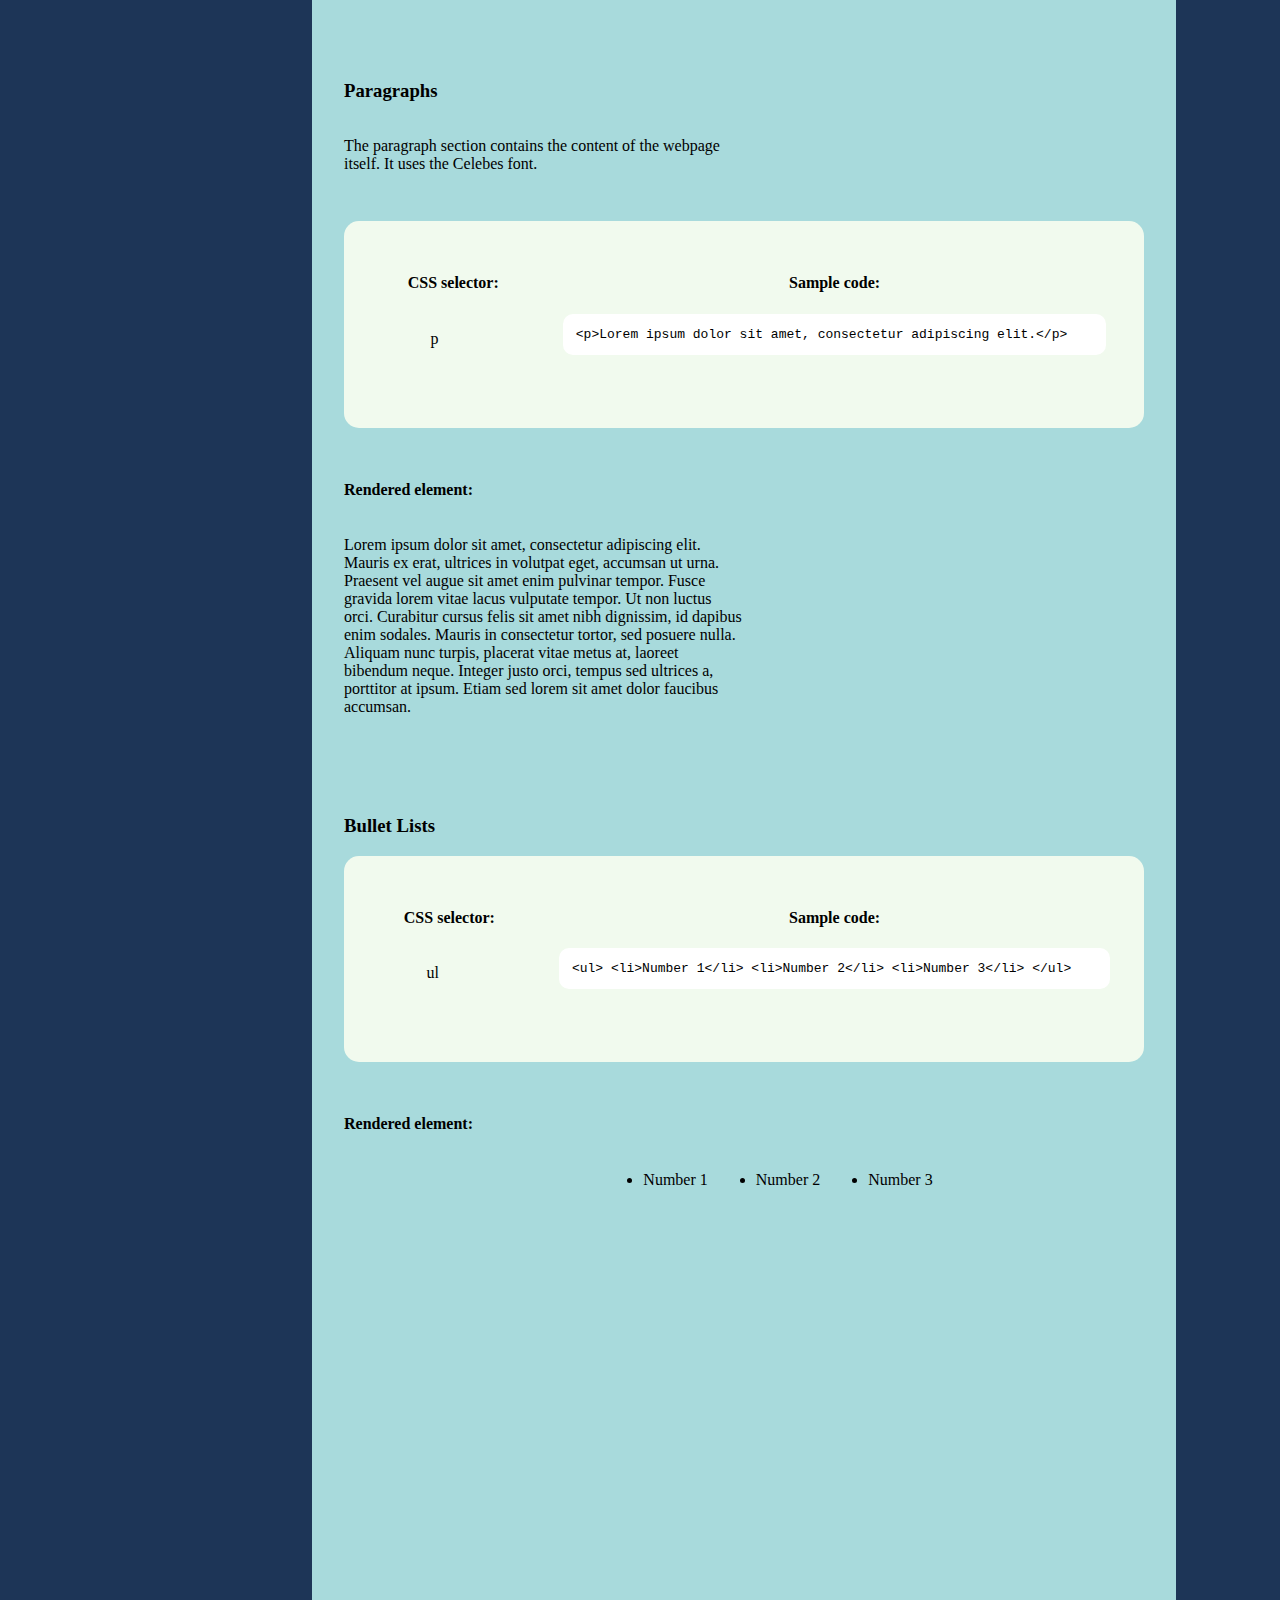
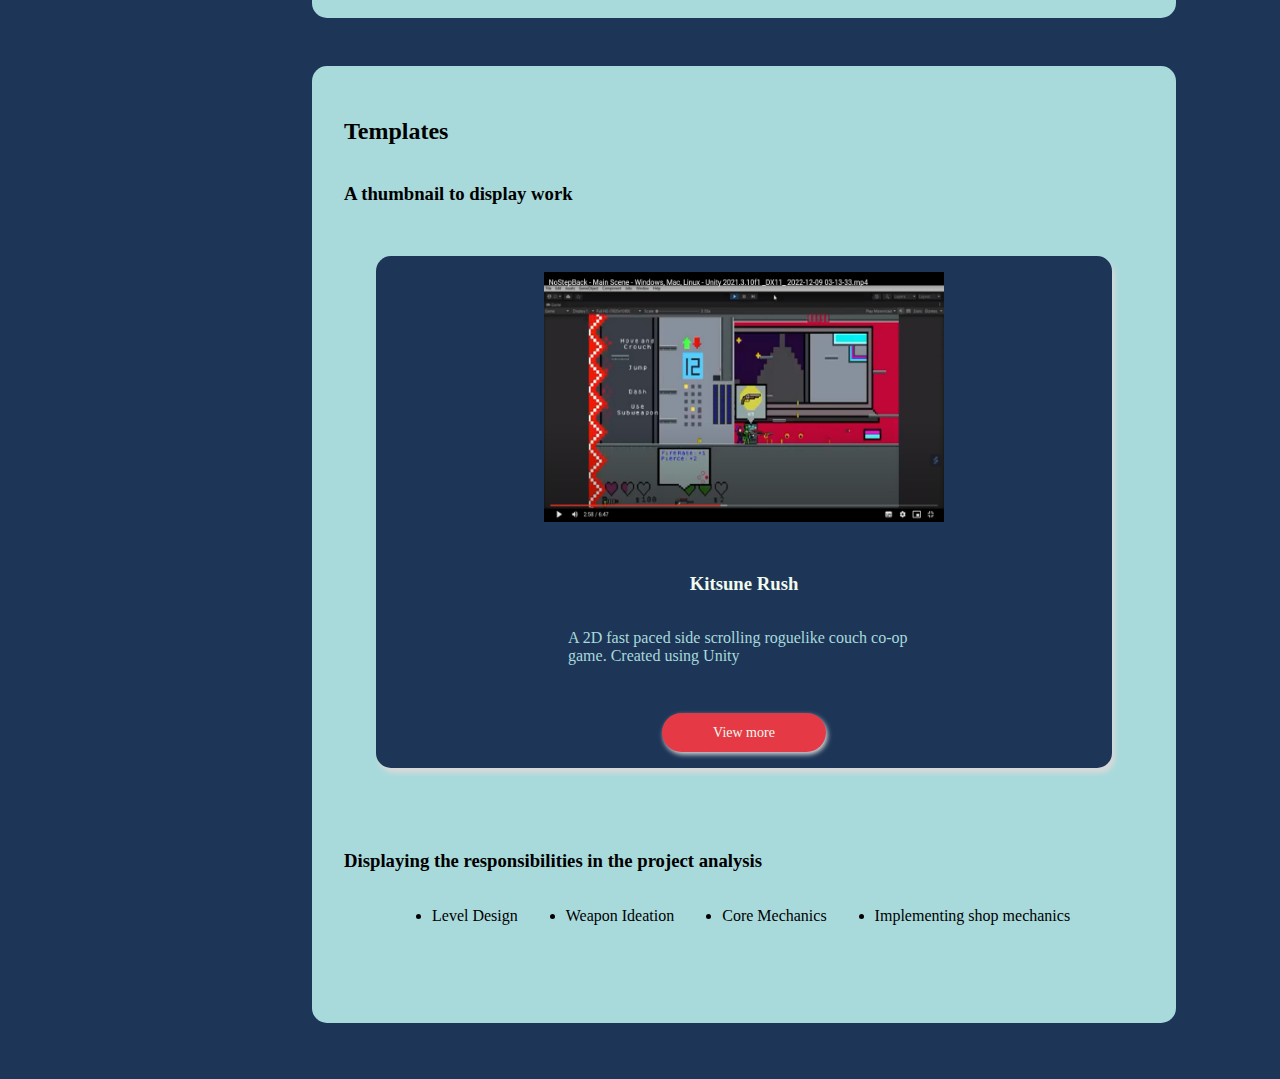
<file: styleguide.html>
<!DOCTYPE html>
<html lang="en">
    <head>
        <meta charset="utf-8">
        <meta name="viewport" content="width=device-width, initial-scale=1">
        <title>Portfolio's Styleguide - Chelsea Jennifer Irawan</title>

        <link href="css/main.css" rel="stylesheet">
    </head>

    <body>
        <header>
            <!-- TODO: Create hamburger side scroll to the left -->
            <!-- TODO: Create a logo? for identity -->
            <!-- TODO: Finish nav when pages are built. -->
            <nav>
                <ul>
                    <li><a href="index.html">Home</a></li>
                    <li><a href="projects.html">Projects</a></li>
                    <li><a href="styleguide.html">Styleguide</a></li>
                </ul>
            </nav>
        </header>

        <h1 id="h1-styleguide">Portfolio's styleguide</h1>
        <div id="main-container">
            <!-- A container for page's sections -->
            <div id="sections-container">
                <!-- TODO: create javascript drop down for mobile-->
                    <ul class="styleguide-list">
                        <li><a href="#purpose-container">Guide's purpose</a></li>
                        <li><a href="#branding-container">Branding</a></li>
                        <li><a href="#interactive-container">Interactive features</a></li>
                        <li><a href="#text-container">Text styling</a></li>
                        <li><a href="#templates-container">Templates</a></li>
                    </ul>
            </div>

            <!-- The container for the content -->
            <div id="main-content-container-styleguide">
                <div id="purpose-container">
                    <h2>The Guide's Purpose</h2>
                    <p>The purpose of this styleguide is to ensure that the design is consistent throughout the website.</p>
                </div>

                <!-- Branding section -->
                <div id="branding-container">
                    <h2>Branding</h2>

                    <!-- Fonts -->
                    <section class="element">
                        <h3>Fonts</h3>

                        <h4>Sansita</h4>
                        <p>As for the fonts i have decided to use two types of fonts. For the the heading, I am using the Sansita font from cdnfonts.com</p>
                        <img src="img/sansita.png" alt = "an image composed of sans serif fonts" width="400" height="250" >

                        <h4>Celebes</h4>
                        <p>As for the body of the website, I decided to use the Celebes font from cdnfonts.com</p>
                        <img src="img/celebes.png" alt = "an image composed of sans serif fonts" width="400" height="250" >
                    </section>

                    <!-- Colors -->
                    <section class="element">
                        <h3>Color</h3>
                        <p>I wanted the portfolio to mimic the sense of video games thus I was inspired to choose these colors to design it.</p>

                        <img src="img/palette.png" alt = "an image composed of 5 colors, red, white, light blue, blue, and navy" width="800" height="250" >


                    </section>

                </div>

                 <!-- Interactive elements section -->
                <div id="interactive-container">
                    <h2> Interactive Elements</h2>

                    <!-- In-text link -->
                    <section class="element">
                        <h3>In-text link</h3>

                        <p>This element is to direct the users to another section or page of the website by clicking on the highlighted version of the text.</p>

                        <div class="row-element-container-styleguide">
                            <div class="column-element">
                                <h4>CSS selector:</h4>
                                <p>.text-link</p>
                            </div>
                            
                            <div class="column-element">
                                <h4>Sample code:</h4>
                                <code>&lt;a href="#" class="text-link"&gt;Text Link&lt;/a&gt;</code>
                            </div>
                        </div>

                        <p>The in-text link will change color when it is being hovered. Furthermore, after selection, the in-text link will display a different color upon the user's return to the specified page.</p>

                        <h4>Rendered element:</h4>
                        <div class="render-element">
                            <a class="text-link" href="">Text Link</a>   
                        </div>      
                    </section>

                    <!-- Buttons -->
                    <section class="element">
                        <h3>Button</h3>
                        <p>This element is used to direct the users to another section within the page or another webpage.</p>

                        <div class="row-element-container-styleguide">
                            <div class="column-element">
                                <h4>CSS selector:</h4>
                                <p>.btn</p>
                            </div>
                            
                            <div class="column-element">
                                <h4>Sample code:</h4>
                                <code>&lt;a href="#" class="btn"&gt;Default Button&lt;/a&gt;</code>
                            </div>
                        </div>

                        <p>Upon hovering it, the opacity of the button will change. Furthermore, once it has been selected and the user returns back to it, the element will display a different shade of the color.</p>

                        <h4>Rendered element:</h4>
                        <div class="render-element">
                            <a class="btn" href="styleguide.html">Default Button</a>
                        </div>
                    </section>

                    <!-- Image as a link -->
                    <section class="element">
                        <h3>Image as a Link</h3>
                        <p>An image that directs the users to another section within the page or another webpage.</p>

                        <div class="row-element-container-styleguide">
                            <div class="column-element">
                                <h4>CSS selector:</h4>
                                <p>.image-link</p>
                            </div>
                            
                            <div class="column-element">
                                <h4>Sample code:</h4>
                                <code>&lt;a class="image-link" href="https://www.google.com/"&gt; &lt;img src="img/aloe.jpg" alt = "image of a retro video game"&gt;&lt;/a&gt;</code>
                            </div>
                        </div>

                        <p>Upon hovering it, the opacity of the image will change.</p>

                        <h4>Rendered element:</h4>
                        <a class="image-link" href="https://www.google.com/"><img src="img/KitsuneRush_shop.png" alt = "image of a retro video game" width="400" height="250" ></a>


                    </section>

                    <!-- TODO: Navigation bar -->
                    <!-- Not created yet as it might not be necessary? -->
                </div>

                <!-- Text Elements section -->
                <div id="text-container">
                    <h2>Text elements</h2>

                    <!-- Headings -->
                    <section class="element">
                        <h3>Headings</h3>

                        <p>These are the guidelines to style the heading of the webpages. They differ in size and uses the Sansita fonts.</p>

                        <h4>Heading 1</h4>
                        <div class="row-element-container-styleguide">
                            <div class="column-element">
                                <h4>CSS selector:</h4>
                                <p>h1</p>
                            </div>
                            
                            <div class="column-element">
                                <h4>Sample code:</h4>
                                <code>&lt;h1&gt;Heading 1&lt;/h1&gt;</code>
                            </div>
                        </div>

                        <h4>Heading 2</h4>
                        <div class="row-element-container-styleguide">
                            <div class="column-element">
                                <h4>CSS selector:</h4>
                                <p>h2</p>
                            </div>
                            
                            <div class="column-element">
                                <h4>Sample code:</h4>
                                <code>&lt;h2&gt;Heading 2&lt;/h2&gt;</code>
                            </div>
                        </div>

                        <h4>Heading 3</h4>
                        <div class="row-element-container-styleguide">
                            <div class="column-element">
                                <h4>CSS selector:</h4>
                                <p>h3</p>
                            </div>
                            
                            <div class="column-element">
                                <h4>Sample code:</h4>
                                <code>&lt;h3&gt;Heading 3&lt;/h3&gt;</code>
                            </div>
                        </div>

                        <h4>Heading 4</h4>
                        <div class="row-element-container-styleguide">
                            <div class="column-element">
                                <h4>CSS selector:</h4>
                                <p>h4</p>
                            </div>
                            
                            <div class="column-element">
                                <h4>Sample code:</h4>
                                <code>&lt;h4&gt;Heading 4&lt;/h4&gt;</code>
                            </div>
                        </div>

                        <h4>Rendered element:</h4>
                        <div class="render-element">
                            <div class="row-element-container-styleguide">
                                <div class="column-element">
                                    <h1>Heading 1</h1>
                                </div>
                                
                                <div class="column-element">
                                    <h2>Heading 2</h2>
                                </div>

                                <div class="column-element">
                                    <h3>Heading 3</h3>
                                </div>

                                <div class="column-element">
                                    <h4>Heading 4</h4>
                                </div>
                            </div>
                        </div>


                    </section>

                    <!-- Paragraphs -->
                    <section class="element">
                        <h3>Paragraphs</h3>

                        <p>The paragraph section contains the content of the webpage itself. It uses the Celebes font.</p>

                        <div class="row-element-container-styleguide">
                            <div class="column-element">
                                <h4>CSS selector:</h4>
                                <p>p</p>
                            </div>
                            
                            <div class="column-element">
                                <h4>Sample code:</h4>
                                <code>&lt;p&gt;Lorem ipsum dolor sit amet, consectetur adipiscing elit.&lt;/p&gt;</code>
                            </div>
                        </div>

                        <h4>Rendered element:</h4>
                        <div class="render-element">
                            <p>Lorem ipsum dolor sit amet, consectetur adipiscing elit.
                            Mauris ex erat, ultrices in volutpat eget, accumsan ut urna. 
                            Praesent vel augue sit amet enim pulvinar tempor. 
                            Fusce gravida lorem vitae lacus vulputate tempor. 
                            Ut non luctus orci. Curabitur cursus felis sit amet nibh dignissim, 
                            id dapibus enim sodales. Mauris in consectetur tortor, sed posuere nulla. 
                            Aliquam nunc turpis, placerat vitae metus at, laoreet bibendum neque. 
                            Integer justo orci, tempus sed ultrices a, porttitor at ipsum. 
                            Etiam sed lorem sit amet dolor faucibus accumsan. </p>
                        </div>
                    </section>
                    
                    <!-- Bullet list -->
                    <section class="element">
                        <h3>Bullet Lists</h3>

                        <div class="row-element-container-styleguide">
                            <div class="column-element">
                                <h4>CSS selector:</h4>
                                <p>ul</p>
                            </div>
                            
                            <div class="column-element">
                                <h4>Sample code:</h4>
                                <code>&lt;ul&gt;
                                    &lt;li&gt;Number 1&lt;/li&gt;
                                    &lt;li&gt;Number 2&lt;/li&gt;
                                    &lt;li&gt;Number 3&lt;/li&gt;
                                    &lt;/ul&gt;</code>
                            </div>
                        </div>

                        <h4>Rendered element:</h4>
                        <div class="render-element">
                            <ul>
                                <li>Number 1</li>
                                <li>Number 2</li>
                                <li>Number 3</li>
                            </ul>
                        </div>
                    </section>
                </div>

                <!-- Templates -->
                <div id="templates-container">
                    <h2>Templates</h2>

                    <!-- Displaying work -->
                    <section class="element">
                        <h3>A thumbnail to display work</h3>
                        <div class="thumbnail-container">
                            <img src="img/KitsuneRush_shop.png" alt = "image of a retro video game displaying a shop" width="400" height="250" >
                            <h3 class="h3-bluetint">Kitsune Rush</h3>
                            <p class="lightblue-paragraph">A 2D fast paced side scrolling roguelike couch co-op game. Created using Unity</p>
                            <a class="btn" href="styleguide.html">View more</a>
                        </div>
                    </section>

                    <!-- Displaying responsibilities -->
                    <section class="element">
                        <h3>Displaying the responsibilities in the project analysis</h3>
                        <div class="responsibilities-container">
                            <ul>
                                <li>Level Design</li>
                                <li>Weapon Ideation</li>
                                <li>Core Mechanics</li>
                                <li>Implementing shop mechanics</li>
                            </ul>
                        </div>
                    </section>
                </div>

            </div>
        </div>

        <footer>

        </footer> 
    </body>
</html>
</file>
<file: css/main.css>
/* Fonts */

@import url('https://fonts.cdnfonts.com/css/sansita');
@import url('https://fonts.cdnfonts.com/css/celebes');

/* Larger devices (Default) */

/* Containers */
body{
    background-color: #1D3557;
}

#main-container{
    display: flex;
    flex-wrap: wrap;
    flex-direction: row;
    padding-left: 2em;
    padding-right: 2em;
}

#main-content-container-styleguide{
    display: flex;
    flex-wrap: wrap;
    flex-direction: column;
    width:60%;
}

#main-content-container{
    display: flex;
    flex-wrap: wrap;
    flex-direction: column;
    margin:2em;
    width:100%;
}

#sections-container{
    display: flex;
    flex-wrap: wrap;
    flex-direction: column;
    width:20%;
    padding-right: 2em;
}

#purpose-container{
    display: flex;
    flex-wrap: wrap;
    flex-direction: column;
    padding-left: 1em;
    padding-bottom: 3em;
    margin-bottom: 3em;
    border-radius: 15px;
    padding: 2em;
    background-color: #A8DADC;
}

#branding-container{
    display: flex;
    flex-wrap: wrap;
    flex-direction: column;
    padding-left: 1em;
    padding-bottom: 3em;
    margin-bottom: 3em;
    border-radius: 15px;
    padding: 2em;
    background-color: #A8DADC;
}

#interactive-container{
    display: flex;
    flex-wrap: wrap;
    flex-direction: column;
    padding-left: 1em;
    padding-bottom: 3em;
    margin-bottom: 3em;
    border-radius: 15px;
    padding: 2em;
    background-color: #A8DADC;
}

#text-container{
    display: flex;
    flex-wrap: wrap;
    flex-direction: column;
    padding-left: 1em;
    padding-bottom: 3em;
    margin-bottom: 3em;
    border-radius: 15px;
    padding: 2em;
    background-color: #A8DADC;
}

#templates-container{
    display: flex;
    flex-wrap: wrap;
    flex-direction: column;
    padding-left: 1em;
    padding-bottom: 3em;
    margin-bottom: 3em;
    border-radius: 15px;
    padding: 2em;
    background-color: #A8DADC;
}

.row-element-container-styleguide{
    display:flex;
    flex-wrap: wrap;
    flex-direction: row;
    align-items: start;
    justify-content: center;
    background-color: #F1FAEE;
    border-radius: 15px;
    margin-bottom: 2em;
}

.row-element-container{
    display:flex;
    flex-wrap: wrap;
    flex-direction: row;
    align-items: start;
    justify-content: center;
    border-radius: 15px;
    margin-bottom: 2em;
}

.column-element{
    display:flex;
    flex-wrap: wrap;
    align-items: center;
    flex-direction: column;
    margin: 2em;
}

.element{
    display: flex;
    flex-wrap: wrap;
    flex-direction: column;
    justify-content: center;
    margin-bottom:2em;
}

.element-centered{
    display: flex;
    flex-wrap: wrap;
    flex-direction: column;
    justify-content: center;
    align-items: center;
    margin-bottom:4em;
}

.element-padded{
    display: flex;
    flex-wrap: wrap;
    flex-direction: column;
    justify-content: center;
    margin-top: 3em;
    margin-left: 3em;
    margin-bottom:4em;
}

.thumbnail-container{
    display: flex;
    flex-direction: column;
    flex-wrap: wrap;
    align-items: center;
    background-color: #1D3557;
    box-shadow: 3px 5px 5px #D9D9D9;
    border-radius: 15px;
    padding: 1em;
    margin: 2em;
}

.column-element-container{
    display: flex;
    flex-direction: column;
    flex-wrap: wrap;
}

.responsibilities-container{
    display: flex;
    flex-direction: row;
    flex-wrap: wrap;
    align-items: center;
    width: 100%;
}

.content-container-light-blue{
    margin-left: 2em;
    margin-right: 2em;
    background-color: #A8DADC;
    padding-bottom: 2em;
    border-radius: 15px;
    padding: 2em;
    border-style: none;
}

.content-container-light-white{
    margin-left: 2em;
    margin-right: 2em;
    background-color: #F1FAEE;
    padding-bottom: 2em;
    border-radius: 15px;
    padding: 2em;
    border-style: none;
}

.content-container-dark{
    background-color: #1D3557;
    padding-bottom: 2em;
    border-radius: 15px;
    padding: 2em;
    border-style: none;
}

/* Text elements */

h1{
    font-family: Sansita;
}

.h1-white{
    color: #F1FAEE
}

h2{
    font-family: Sansita;
}

.h2-bluetint{
    color: #F1FAEE;
}

h3{
    font-family: Sansita;
}

.h3-gainsboro{
    color: gainsboro;
}

.h3-bluetint{
    color: #F1FAEE;
}

h4{
    font-family: Sansita;
}

p{
    font-family: Celebes;
    padding-bottom: 2em;
    width: 50%;
}

.lightblue-paragraph{
    color: #A8DADC;
    width: 50%;
}

img{
    margin-bottom: 2em;
}

.strong-paragraph{
    color: #A8DADC;
    font-weight: bold;
    border-color: white;
    border-bottom: #F1FAEE;
    border-style: solid;
    border-top: #1D3557;
    border-left: #1D3557;
    border-right: #1D3557;
    margin-bottom: 3em;
}

.styleguide-list{
    list-style: none;
}

.styleguide-list li::before{
    background-color: #457B9D;
    content: "\2022";
    font-weight: bold;
    font-family: Celebes;
    color:#F1FAEE;
}

.center-content{
    display: flex;
    flex-direction: column;
    flex-wrap: wrap;
    justify-content: center;
    align-items: center;
}

/* Styleguide specific elements */

#h1-styleguide{
   padding-left: 3em;
   padding-top: 3em;
   color: #F1FAEE;
}


code{
    width: 100%;
    background-color: white;
    padding: 1em;
    border-radius: 10px;
}

.render-element{
    color:black;
}

/* Interactive elements */
.text-link{
    font-family: Celebes;
    font-style: normal;
    font-weight: 800;
    text-decoration: none;
}

.image-link{
    width: 150px;
    height: 200px;
}

.image-link:hover{
    opacity: .5;
    transition: opacity .5s ease-out;
}
ul li a{
    font-family: Sansita;
    text-decoration: none;
    color: #F1FAEE;
}

nav{
    display: flex;
    flex-direction: row;
    flex-wrap: wrap;
    align-items: center;
    justify-content: flex-end;
}

nav ul{
    display: flex;
    flex-direction: row;
    flex-wrap: wrap;
    align-items: center;
}

nav ul li{
    margin-left: 4em;
    padding: 1em;
    background-color: #457B9D;
    border-radius: 15px;
}

ul{
    display: flex;
    flex-direction: row;
    flex-wrap: wrap;
    align-items: center;
    justify-content: center;
}

ul li{
    margin-left: 3em;
}

.styleguide-list{
    width: 70%;
    padding-top: 2em;
    background-color: #457B9D;
    border-radius: 15px;
}

.styleguide-list li{
    width: 90%;
}

.section-nav{
    display: block;
}


.styleguide-list li::before{
    background-color: #457B9D;
    content: "\2022";
    font-weight: bold;
    display: inline-block;
    font-family: Celebes;
    color:#F1FAEE;
}

 .styleguide-list li{
    background-color: #457B9D;
    font-family: Celebes;
    color: #F1FAEE;
    border-radius: 15px;
    padding-bottom: 2em;
}

.btn{
    font-family: Sansita;
    font-style: normal;
    font-weight: 100;
    font-size: 14px;
    text-align: center;
    width: 20%;
    display: inline-block;
    padding: 0.7rem;
    color: #F1FAEE;
    background-color: #E63946;
    text-decoration: none;
    border-radius: 20px; 
    transition-duration: 0.4s;
    box-shadow: 1.5px 2.5px 5px #D9D9D9;
}

.btn:hover, .btn:focus{
    opacity: .5;
    transition: opacity .5s ease-out;
}

/* Mobile device up to 576 px */
@media (max-width:575.98px){
    #main-content-container{
        display: flex;
        flex-wrap: wrap;
        flex-direction: column;
        margin:0em;
        width:100%;
    }
    .content-container-light-blue{
        padding: 1em;
        margin-bottom: 1em;
    }

    .content-container-light-white{
        padding: 1em;
        margin-bottom: 1em;
    }

    .lightblue-paragraph{
        margin-left: 3em;
        width: 80%;
    }

    ul li{
        margin-left:2em;
        margin-bottom: 2em;
    }

    .element{
        margin-bottom: 1em;
    }

    p{
        width: 80%;
    }

    ul{
        display: flex;
        flex-direction: column;
        flex-wrap: wrap;
        align-items: flex-start;
        justify-content: flex-start;
    }

    nav{
        justify-content: center;
        width: 100%;
    }

    nav ul li{
        margin-left: 2em;
        padding: 1em;
        background-color: #457B9D;
        border-radius: 15px;
    }

    .weapon_img{
        width: 20%;
        height:20%;
    }

    img{
        width: 80%;
        height: 80%;
    }

    #main-container{
        flex-direction: column;
    }

    #sections-container{
        flex-direction: row;
        width: 80%;
    }
}

/* Tablets up to 992px */
@media (max-width: 991.98px){
    #main-container{
        flex-direction: column;
    }
    #sections-container{
        flex-direction: row;
        width: 80%;
    }
}
</file>
